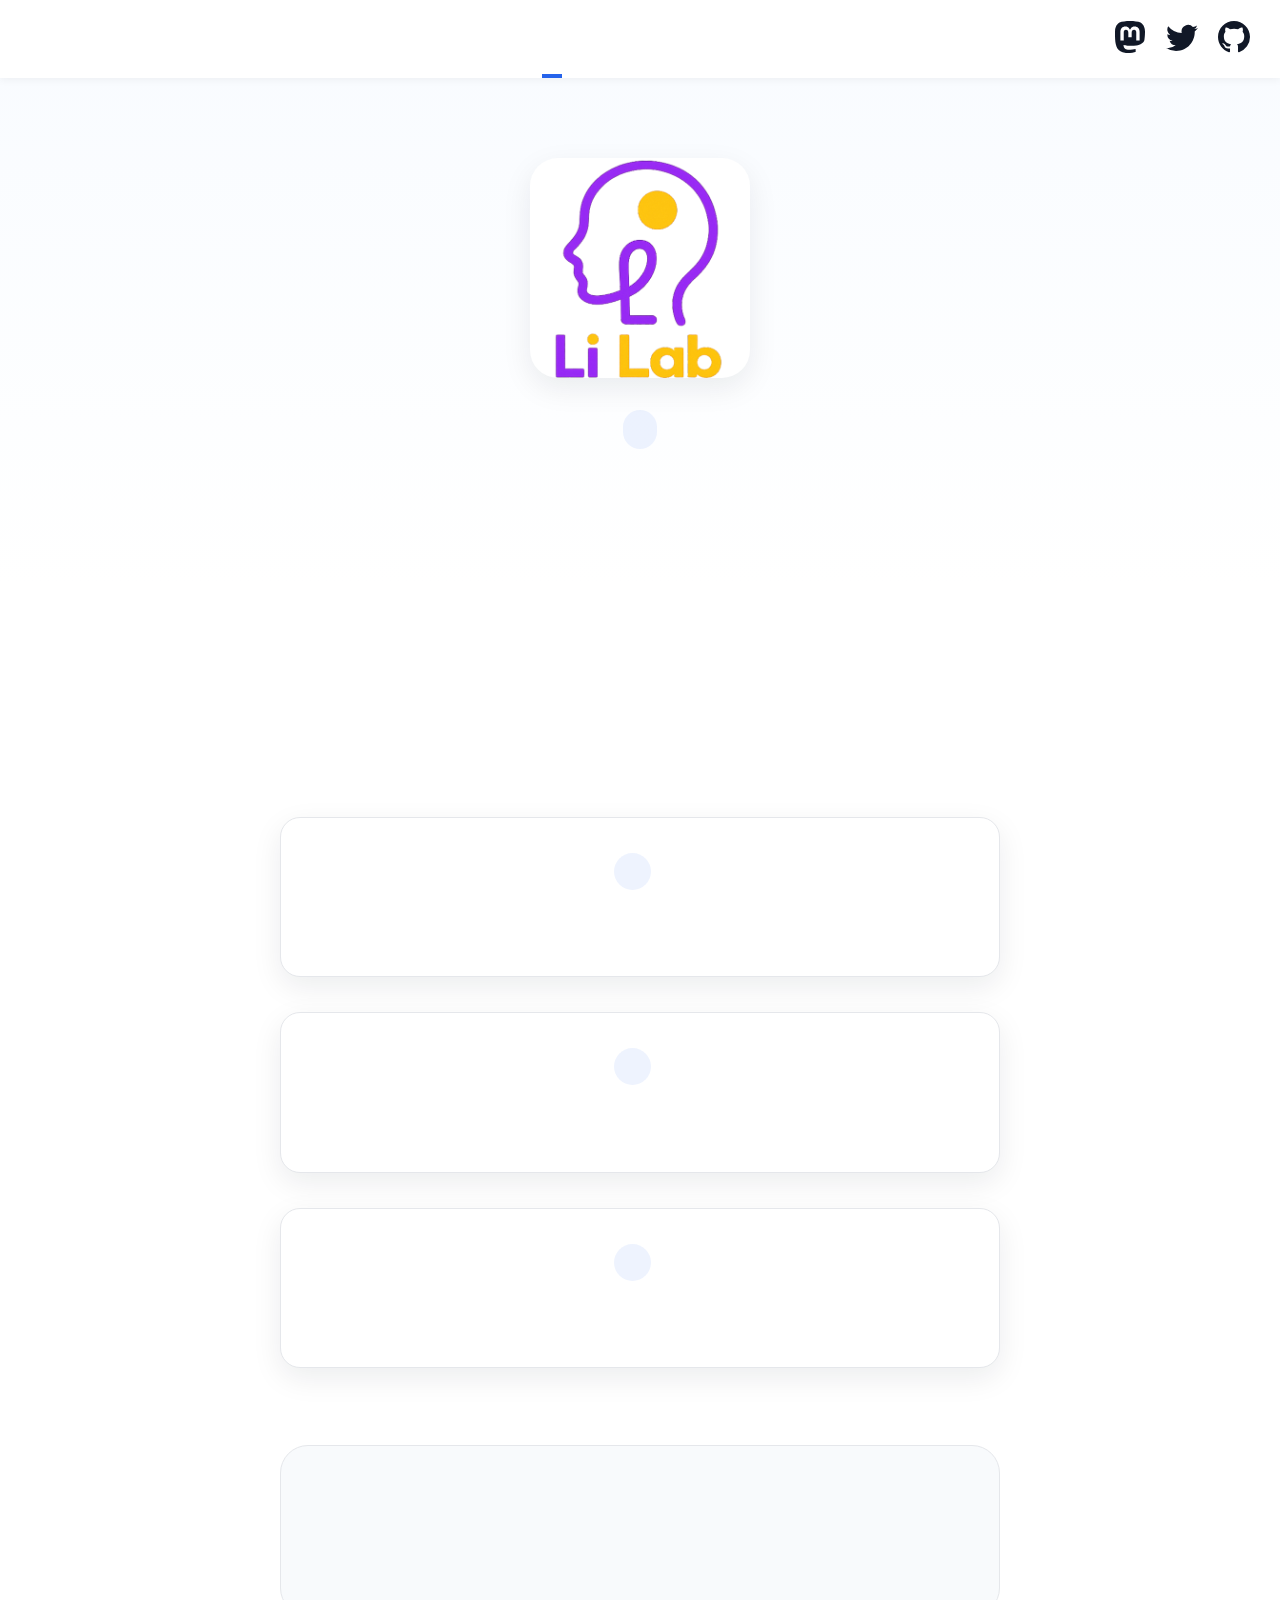
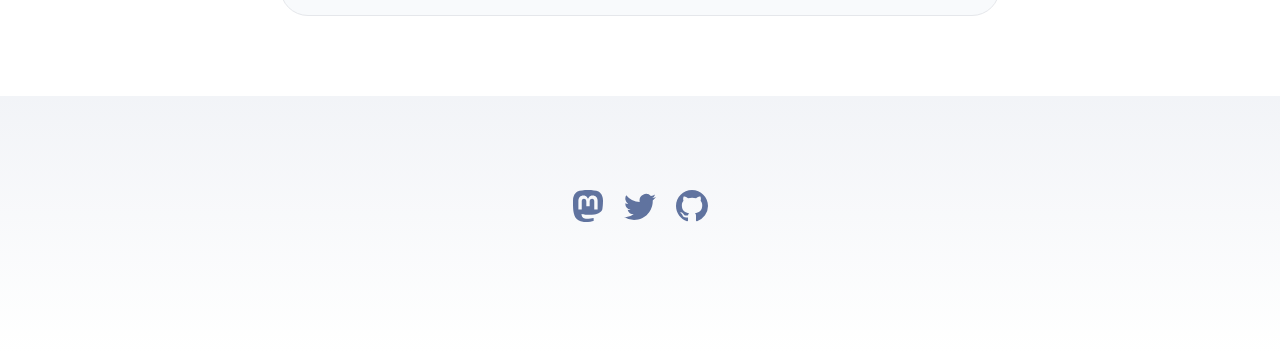
<file: index.html>
<!DOCTYPE html><html lang="en" data-astro-cid-j7pv25f6> <head><!-- Global Metadata --><meta charset="utf-8"><meta name="viewport" content="width=device-width,initial-scale=1"><link rel="icon" type="image/svg+xml" href="/favicon.svg"><link rel="icon" href="/favicon.ico"><link rel="sitemap" href="/sitemap-index.xml"><link rel="alternate" type="application/rss+xml" title="Li Lab" href="https://lizehao-research.github.io/rss.xml"><meta name="generator" content="Astro v6.1.5"><style>@font-face{font-family:Atkinson-c7f4c4e8b285552f;src:url("/_astro/fonts/65c9168b448c62fb.woff") format("woff");font-display:swap;font-weight:400;font-style:normal;}@font-face{font-family:Atkinson-c7f4c4e8b285552f;src:url("/_astro/fonts/6d0248ac6895faf8.woff") format("woff");font-display:swap;font-weight:700;font-style:normal;}@font-face{font-family:"Atkinson-c7f4c4e8b285552f fallback: Arial";src:local("Arial");font-display:swap;font-weight:400;font-style:normal;size-adjust:99.3717%;ascent-override:80.1033%;descent-override:25.2587%;line-gap-override:0%;}@font-face{font-family:"Atkinson-c7f4c4e8b285552f fallback: Arial";src:local("Arial");font-display:swap;font-weight:700;font-style:normal;size-adjust:99.3717%;ascent-override:80.1033%;descent-override:25.2587%;line-gap-override:0%;}:root{--font-atkinson:Atkinson-c7f4c4e8b285552f,"Atkinson-c7f4c4e8b285552f fallback: Arial",sans-serif;}</style><link rel="preload" href="/_astro/fonts/65c9168b448c62fb.woff" as="font" type="font/woff" crossorigin><link rel="preload" href="/_astro/fonts/6d0248ac6895faf8.woff" as="font" type="font/woff" crossorigin><!-- Canonical URL --><link rel="canonical" href="https://lizehao-research.github.io/"><!-- Primary Meta Tags --><title>Neural Dynamics and Cognition Lab</title><meta name="title" content="Neural Dynamics and Cognition Lab"><meta name="description" content="A virtual lab exploring intelligence, cognition, dynamic systems, and human-centered AI."><!-- Open Graph / Facebook --><meta property="og:type" content="website"><meta property="og:url" content="https://lizehao-research.github.io/"><meta property="og:title" content="Neural Dynamics and Cognition Lab"><meta property="og:description" content="A virtual lab exploring intelligence, cognition, dynamic systems, and human-centered AI."><meta property="og:image" content="https://lizehao-research.github.io/_astro/blog-placeholder-1.ClVy7lmr.jpg"><!-- Twitter --><meta property="twitter:card" content="summary_large_image"><meta property="twitter:url" content="https://lizehao-research.github.io/"><meta property="twitter:title" content="Neural Dynamics and Cognition Lab"><meta property="twitter:description" content="A virtual lab exploring intelligence, cognition, dynamic systems, and human-centered AI."><meta property="twitter:image" content="https://lizehao-research.github.io/_astro/blog-placeholder-1.ClVy7lmr.jpg"><style>:root{--accent: #2337ff;--accent-dark: #000d8a;--black: 15, 18, 25;--gray: 96, 115, 159;--gray-light: 229, 233, 240;--gray-dark: 34, 41, 57;--gray-gradient: rgba(var(--gray-light), 50%), #fff;--box-shadow: 0 2px 6px rgba(var(--gray), 25%), 0 8px 24px rgba(var(--gray), 33%), 0 16px 32px rgba(var(--gray), 33%)}body{font-family:var(--font-atkinson);margin:0;padding:0;text-align:left;background:linear-gradient(var(--gray-gradient)) no-repeat;background-size:100% 600px;word-wrap:break-word;overflow-wrap:break-word;color:rgb(var(--gray-dark));font-size:20px;line-height:1.7}main{width:720px;max-width:calc(100% - 2em);margin:auto;padding:3em 1em}h1,h2,h3,h4,h5,h6{margin:0 0 .5rem;color:rgb(var(--black));line-height:1.2}h1{font-size:3.052em}h2{font-size:2.441em}h3{font-size:1.953em}h4{font-size:1.563em}h5{font-size:1.25em}strong,b{font-weight:700}a,a:hover{color:var(--accent)}p{margin-bottom:1em}.prose p{margin-bottom:2em}textarea{width:100%;font-size:16px}input{font-size:16px}table{width:100%}img{max-width:100%;height:auto;border-radius:8px}code{padding:2px 5px;background-color:rgb(var(--gray-light));border-radius:2px}pre{padding:1.5em;border-radius:8px}pre>code{all:unset}blockquote{border-left:4px solid var(--accent);padding:0 0 0 20px;margin:0;font-size:1.333em}hr{border:none;border-top:1px solid rgb(var(--gray-light))}@media(max-width:720px){body{font-size:18px}main{padding:1em}}.sr-only{border:0;padding:0;margin:0;position:absolute!important;height:1px;width:1px;overflow:hidden;clip:rect(1px 1px 1px 1px);clip:rect(1px,1px,1px,1px);clip-path:inset(50%);white-space:nowrap}footer[data-astro-cid-sz7xmlte]{padding:2em 1em 6em;background:linear-gradient(var(--gray-gradient)) no-repeat;color:rgb(var(--gray));text-align:center}.social-links[data-astro-cid-sz7xmlte]{display:flex;justify-content:center;gap:1em;margin-top:1em}.social-links[data-astro-cid-sz7xmlte] a[data-astro-cid-sz7xmlte]{text-decoration:none;color:rgb(var(--gray))}.social-links[data-astro-cid-sz7xmlte] a[data-astro-cid-sz7xmlte]:hover{color:rgb(var(--gray-dark))}header[data-astro-cid-3ef6ksr2]{margin:0;padding:0 1em;background:#fff;box-shadow:0 2px 8px rgba(var(--black),5%)}h2[data-astro-cid-3ef6ksr2]{margin:0;font-size:1em}h2[data-astro-cid-3ef6ksr2] a[data-astro-cid-3ef6ksr2],h2[data-astro-cid-3ef6ksr2] a[data-astro-cid-3ef6ksr2].active{text-decoration:none}nav[data-astro-cid-3ef6ksr2]{display:flex;align-items:center;justify-content:space-between}nav[data-astro-cid-3ef6ksr2] a[data-astro-cid-3ef6ksr2]{padding:1em .5em;color:var(--black);border-bottom:4px solid transparent;text-decoration:none}nav[data-astro-cid-3ef6ksr2] a[data-astro-cid-3ef6ksr2].active{text-decoration:none;border-bottom-color:var(--accent)}.social-links[data-astro-cid-3ef6ksr2],.social-links[data-astro-cid-3ef6ksr2] a[data-astro-cid-3ef6ksr2]{display:flex}@media(max-width:720px){.social-links[data-astro-cid-3ef6ksr2]{display:none}}
</style>
<link rel="stylesheet" href="/_astro/index@_@astro.C5fYTfFR.css">
<style>a[data-astro-cid-eimmu3lg]{display:inline-block;text-decoration:none}a[data-astro-cid-eimmu3lg].active{font-weight:bolder;text-decoration:underline}
</style></head> <body data-astro-cid-j7pv25f6> <header data-astro-cid-3ef6ksr2> <nav data-astro-cid-3ef6ksr2> <h2 data-astro-cid-3ef6ksr2><a href="/" data-astro-cid-3ef6ksr2>Li Lab</a></h2> <div class="internal-links" data-astro-cid-3ef6ksr2> <a href="/" class="active" data-astro-cid-3ef6ksr2="true" data-astro-cid-eimmu3lg> Home </a> <a href="/blog" data-astro-cid-3ef6ksr2="true" data-astro-cid-eimmu3lg> Blog </a> <a href="/about" data-astro-cid-3ef6ksr2="true" data-astro-cid-eimmu3lg> Profile </a> </div> <div class="social-links" data-astro-cid-3ef6ksr2> <a href="https://m.webtoo.ls/@astro" target="_blank" data-astro-cid-3ef6ksr2> <span class="sr-only" data-astro-cid-3ef6ksr2>Follow Astro on Mastodon</span> <svg viewBox="0 0 16 16" aria-hidden="true" width="32" height="32" data-astro-cid-3ef6ksr2><path fill="currentColor" d="M11.19 12.195c2.016-.24 3.77-1.475 3.99-2.603.348-1.778.32-4.339.32-4.339 0-3.47-2.286-4.488-2.286-4.488C12.062.238 10.083.017 8.027 0h-.05C5.92.017 3.942.238 2.79.765c0 0-2.285 1.017-2.285 4.488l-.002.662c-.004.64-.007 1.35.011 2.091.083 3.394.626 6.74 3.78 7.57 1.454.383 2.703.463 3.709.408 1.823-.1 2.847-.647 2.847-.647l-.06-1.317s-1.303.41-2.767.36c-1.45-.05-2.98-.156-3.215-1.928a3.614 3.614 0 0 1-.033-.496s1.424.346 3.228.428c1.103.05 2.137-.064 3.188-.189zm1.613-2.47H11.13v-4.08c0-.859-.364-1.295-1.091-1.295-.804 0-1.207.517-1.207 1.541v2.233H7.168V5.89c0-1.024-.403-1.541-1.207-1.541-.727 0-1.091.436-1.091 1.296v4.079H3.197V5.522c0-.859.22-1.541.66-2.046.456-.505 1.052-.764 1.793-.764.856 0 1.504.328 1.933.983L8 4.39l.417-.695c.429-.655 1.077-.983 1.934-.983.74 0 1.336.259 1.791.764.442.505.661 1.187.661 2.046v4.203z" data-astro-cid-3ef6ksr2></path></svg> </a> <a href="https://twitter.com/astrodotbuild" target="_blank" data-astro-cid-3ef6ksr2> <span class="sr-only" data-astro-cid-3ef6ksr2>Follow Astro on Twitter</span> <svg viewBox="0 0 16 16" aria-hidden="true" width="32" height="32" data-astro-cid-3ef6ksr2><path fill="currentColor" d="M5.026 15c6.038 0 9.341-5.003 9.341-9.334 0-.14 0-.282-.006-.422A6.685 6.685 0 0 0 16 3.542a6.658 6.658 0 0 1-1.889.518 3.301 3.301 0 0 0 1.447-1.817 6.533 6.533 0 0 1-2.087.793A3.286 3.286 0 0 0 7.875 6.03a9.325 9.325 0 0 1-6.767-3.429 3.289 3.289 0 0 0 1.018 4.382A3.323 3.323 0 0 1 .64 6.575v.045a3.288 3.288 0 0 0 2.632 3.218 3.203 3.203 0 0 1-.865.115 3.23 3.23 0 0 1-.614-.057 3.283 3.283 0 0 0 3.067 2.277A6.588 6.588 0 0 1 .78 13.58a6.32 6.32 0 0 1-.78-.045A9.344 9.344 0 0 0 5.026 15z" data-astro-cid-3ef6ksr2></path></svg> </a> <a href="https://github.com/withastro/astro" target="_blank" data-astro-cid-3ef6ksr2> <span class="sr-only" data-astro-cid-3ef6ksr2>Go to Astro's GitHub repo</span> <svg viewBox="0 0 16 16" aria-hidden="true" width="32" height="32" data-astro-cid-3ef6ksr2><path fill="currentColor" d="M8 0C3.58 0 0 3.58 0 8c0 3.54 2.29 6.53 5.47 7.59.4.07.55-.17.55-.38 0-.19-.01-.82-.01-1.49-2.01.37-2.53-.49-2.69-.94-.09-.23-.48-.94-.82-1.13-.28-.15-.68-.52-.01-.53.63-.01 1.08.58 1.23.82.72 1.21 1.87.87 2.33.66.07-.52.28-.87.51-1.07-1.78-.2-3.64-.89-3.64-3.95 0-.87.31-1.59.82-2.15-.08-.2-.36-1.02.08-2.12 0 0 .67-.21 2.2.82.64-.18 1.32-.27 2-.27.68 0 1.36.09 2 .27 1.53-1.04 2.2-.82 2.2-.82.44 1.1.16 1.92.08 2.12.51.56.82 1.27.82 2.15 0 3.07-1.87 3.75-3.65 3.95.29.25.54.73.54 1.48 0 1.07-.01 1.93-.01 2.2 0 .21.15.46.55.38A8.012 8.012 0 0 0 16 8c0-4.42-3.58-8-8-8z" data-astro-cid-3ef6ksr2></path></svg> </a> </div> </nav> </header> <main data-astro-cid-j7pv25f6> <section class="hero" data-astro-cid-j7pv25f6> <div class="hero-icon" data-astro-cid-j7pv25f6> <img src="/_astro/icon512.DSTz_sSb.png" alt="Neural Dynamics and Cognition Lab icon" data-astro-cid-j7pv25f6> </div> <div data-astro-cid-j7pv25f6> <div class="eyebrow" data-astro-cid-j7pv25f6>Virtual Research Lab</div> <h1 data-astro-cid-j7pv25f6>Neural Dynamics and Cognition Lab</h1> <p class="lead" data-astro-cid-j7pv25f6> <strong data-astro-cid-j7pv25f6>Neural Dynamics and Cognition Lab</strong> is a virtual lab dedicated to the
						study of intelligence, cognition, and adaptive systems in dynamic environments. Our
						work connects ideas from signal processing, computer vision, multimodal learning,
						language intelligence, and next-generation neural architectures to explore how
						perception, internal state, reasoning, and behavior evolve over time. As a virtual
						research space, the lab seeks to bridge disciplines and contribute to the development
						of interpretable, flexible, and human-centered AI for real-world understanding,
						interaction, and support.
</p> </div> </section> <section class="section" data-astro-cid-j7pv25f6> <div class="section-header" data-astro-cid-j7pv25f6> <h2 data-astro-cid-j7pv25f6>Research Directions</h2> <p data-astro-cid-j7pv25f6>
Our work broadly explores the foundations, mechanisms, and applications of dynamic
						intelligence, from perception and representation to reasoning, adaptation, and
						human-AI collaboration.
</p> </div> <div class="grid" data-astro-cid-j7pv25f6> <article class="card" data-astro-cid-j7pv25f6> <div class="card-head" data-astro-cid-j7pv25f6> <div class="card-number" data-astro-cid-j7pv25f6>1</div> <h3 data-astro-cid-j7pv25f6>Intelligence, Perception, and Representation</h3> </div> <p data-astro-cid-j7pv25f6>
We study how intelligent systems perceive the world and form meaningful internal
							representations from diverse sources of information. This includes visual signals,
							temporal observations, language, biosignals, and interactive behavior. Rather than
							treating perception as a static mapping from input to output, we are interested in
							how structure, context, uncertainty, and semantics can be integrated to support
							richer understanding of environments, actions, and cognitive processes.
</p> </article> <article class="card" data-astro-cid-j7pv25f6> <div class="card-head" data-astro-cid-j7pv25f6> <div class="card-number" data-astro-cid-j7pv25f6>2</div> <h3 data-astro-cid-j7pv25f6>Dynamics, Learning, and Adaptive Computation</h3> </div> <p data-astro-cid-j7pv25f6>
We explore computational models for systems that evolve over time, with a focus on
							continuous-time learning, neural dynamics, sequential modeling, and adaptive
							architectures. Our goal is to better understand how intelligence can emerge from
							processes that are not purely static or feedforward, but instead develop through
							state transitions, memory, interaction, and temporal structure. This direction
							includes both theoretical modeling and practical algorithms for dynamic data and
							changing environments.
</p> </article> <article class="card" data-astro-cid-j7pv25f6> <div class="card-head" data-astro-cid-j7pv25f6> <div class="card-number" data-astro-cid-j7pv25f6>3</div> <h3 data-astro-cid-j7pv25f6>Human-Centered AI and Cognitive Systems</h3> </div> <p data-astro-cid-j7pv25f6>
We aim to build AI systems that work in closer alignment with human goals,
							contexts, and cognitive states. This direction focuses on intelligent systems that
							can assist, collaborate, and adapt in real-world settings, going beyond passive
							instruction following toward more natural forms of support and interaction. It
							includes human-centered interfaces, assistive intelligence, multimodal reasoning,
							and broader questions about how AI can become more responsive, reliable, and
							beneficial in everyday and professional environments.
</p> </article> </div> </section> <section class="highlight" data-astro-cid-j7pv25f6> <h2 data-astro-cid-j7pv25f6>Vision</h2> <p data-astro-cid-j7pv25f6>
The long-term goal of this virtual lab is to bridge neural dynamics, cognition, and
					human-centered artificial intelligence. By combining temporal modeling, multimodal
					perception, adaptive computation, and interpretable reasoning, we seek to build
					intelligent systems that do not simply react to commands, but understand evolving human
					needs, context, and behavior in complex real-world environments.
</p> </section> </main> <footer data-astro-cid-sz7xmlte>
&copy; 2026 Zehao Li. All rights reserved.
<div class="social-links" data-astro-cid-sz7xmlte> <a href="https://m.webtoo.ls/@astro" target="_blank" data-astro-cid-sz7xmlte> <span class="sr-only" data-astro-cid-sz7xmlte>Follow Astro on Mastodon</span> <svg viewBox="0 0 16 16" aria-hidden="true" width="32" height="32" astro-icon="social/mastodon" data-astro-cid-sz7xmlte><path fill="currentColor" d="M11.19 12.195c2.016-.24 3.77-1.475 3.99-2.603.348-1.778.32-4.339.32-4.339 0-3.47-2.286-4.488-2.286-4.488C12.062.238 10.083.017 8.027 0h-.05C5.92.017 3.942.238 2.79.765c0 0-2.285 1.017-2.285 4.488l-.002.662c-.004.64-.007 1.35.011 2.091.083 3.394.626 6.74 3.78 7.57 1.454.383 2.703.463 3.709.408 1.823-.1 2.847-.647 2.847-.647l-.06-1.317s-1.303.41-2.767.36c-1.45-.05-2.98-.156-3.215-1.928a3.614 3.614 0 0 1-.033-.496s1.424.346 3.228.428c1.103.05 2.137-.064 3.188-.189zm1.613-2.47H11.13v-4.08c0-.859-.364-1.295-1.091-1.295-.804 0-1.207.517-1.207 1.541v2.233H7.168V5.89c0-1.024-.403-1.541-1.207-1.541-.727 0-1.091.436-1.091 1.296v4.079H3.197V5.522c0-.859.22-1.541.66-2.046.456-.505 1.052-.764 1.793-.764.856 0 1.504.328 1.933.983L8 4.39l.417-.695c.429-.655 1.077-.983 1.934-.983.74 0 1.336.259 1.791.764.442.505.661 1.187.661 2.046v4.203z" data-astro-cid-sz7xmlte></path></svg> </a> <a href="https://twitter.com/astrodotbuild" target="_blank" data-astro-cid-sz7xmlte> <span class="sr-only" data-astro-cid-sz7xmlte>Follow Astro on Twitter</span> <svg viewBox="0 0 16 16" aria-hidden="true" width="32" height="32" astro-icon="social/twitter" data-astro-cid-sz7xmlte><path fill="currentColor" d="M5.026 15c6.038 0 9.341-5.003 9.341-9.334 0-.14 0-.282-.006-.422A6.685 6.685 0 0 0 16 3.542a6.658 6.658 0 0 1-1.889.518 3.301 3.301 0 0 0 1.447-1.817 6.533 6.533 0 0 1-2.087.793A3.286 3.286 0 0 0 7.875 6.03a9.325 9.325 0 0 1-6.767-3.429 3.289 3.289 0 0 0 1.018 4.382A3.323 3.323 0 0 1 .64 6.575v.045a3.288 3.288 0 0 0 2.632 3.218 3.203 3.203 0 0 1-.865.115 3.23 3.23 0 0 1-.614-.057 3.283 3.283 0 0 0 3.067 2.277A6.588 6.588 0 0 1 .78 13.58a6.32 6.32 0 0 1-.78-.045A9.344 9.344 0 0 0 5.026 15z" data-astro-cid-sz7xmlte></path></svg> </a> <a href="https://github.com/withastro/astro" target="_blank" data-astro-cid-sz7xmlte> <span class="sr-only" data-astro-cid-sz7xmlte>Go to Astro's GitHub repo</span> <svg viewBox="0 0 16 16" aria-hidden="true" width="32" height="32" astro-icon="social/github" data-astro-cid-sz7xmlte><path fill="currentColor" d="M8 0C3.58 0 0 3.58 0 8c0 3.54 2.29 6.53 5.47 7.59.4.07.55-.17.55-.38 0-.19-.01-.82-.01-1.49-2.01.37-2.53-.49-2.69-.94-.09-.23-.48-.94-.82-1.13-.28-.15-.68-.52-.01-.53.63-.01 1.08.58 1.23.82.72 1.21 1.87.87 2.33.66.07-.52.28-.87.51-1.07-1.78-.2-3.64-.89-3.64-3.95 0-.87.31-1.59.82-2.15-.08-.2-.36-1.02.08-2.12 0 0 .67-.21 2.2.82.64-.18 1.32-.27 2-.27.68 0 1.36.09 2 .27 1.53-1.04 2.2-.82 2.2-.82.44 1.1.16 1.92.08 2.12.51.56.82 1.27.82 2.15 0 3.07-1.87 3.75-3.65 3.95.29.25.54.73.54 1.48 0 1.07-.01 1.93-.01 2.2 0 .21.15.46.55.38A8.012 8.012 0 0 0 16 8c0-4.42-3.58-8-8-8z" data-astro-cid-sz7xmlte></path></svg> </a> </div> </footer> </body></html>
</file>
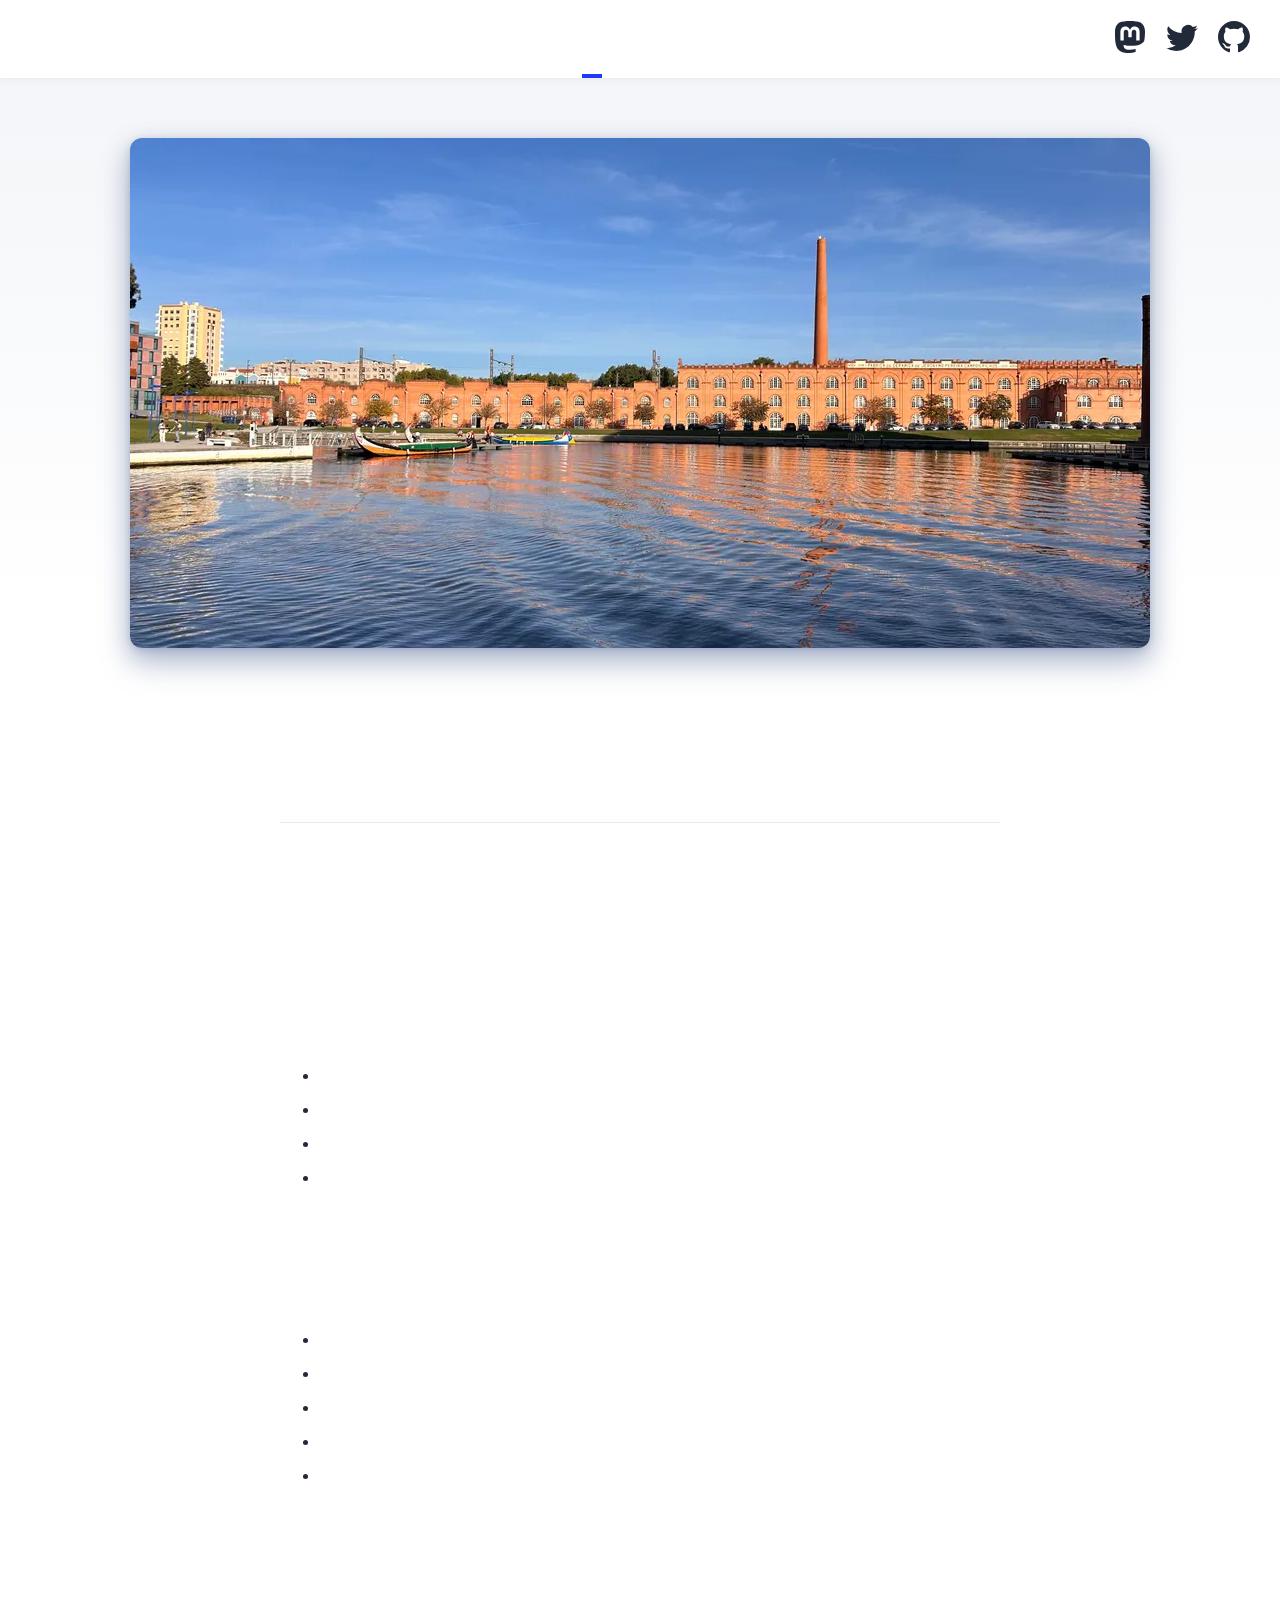
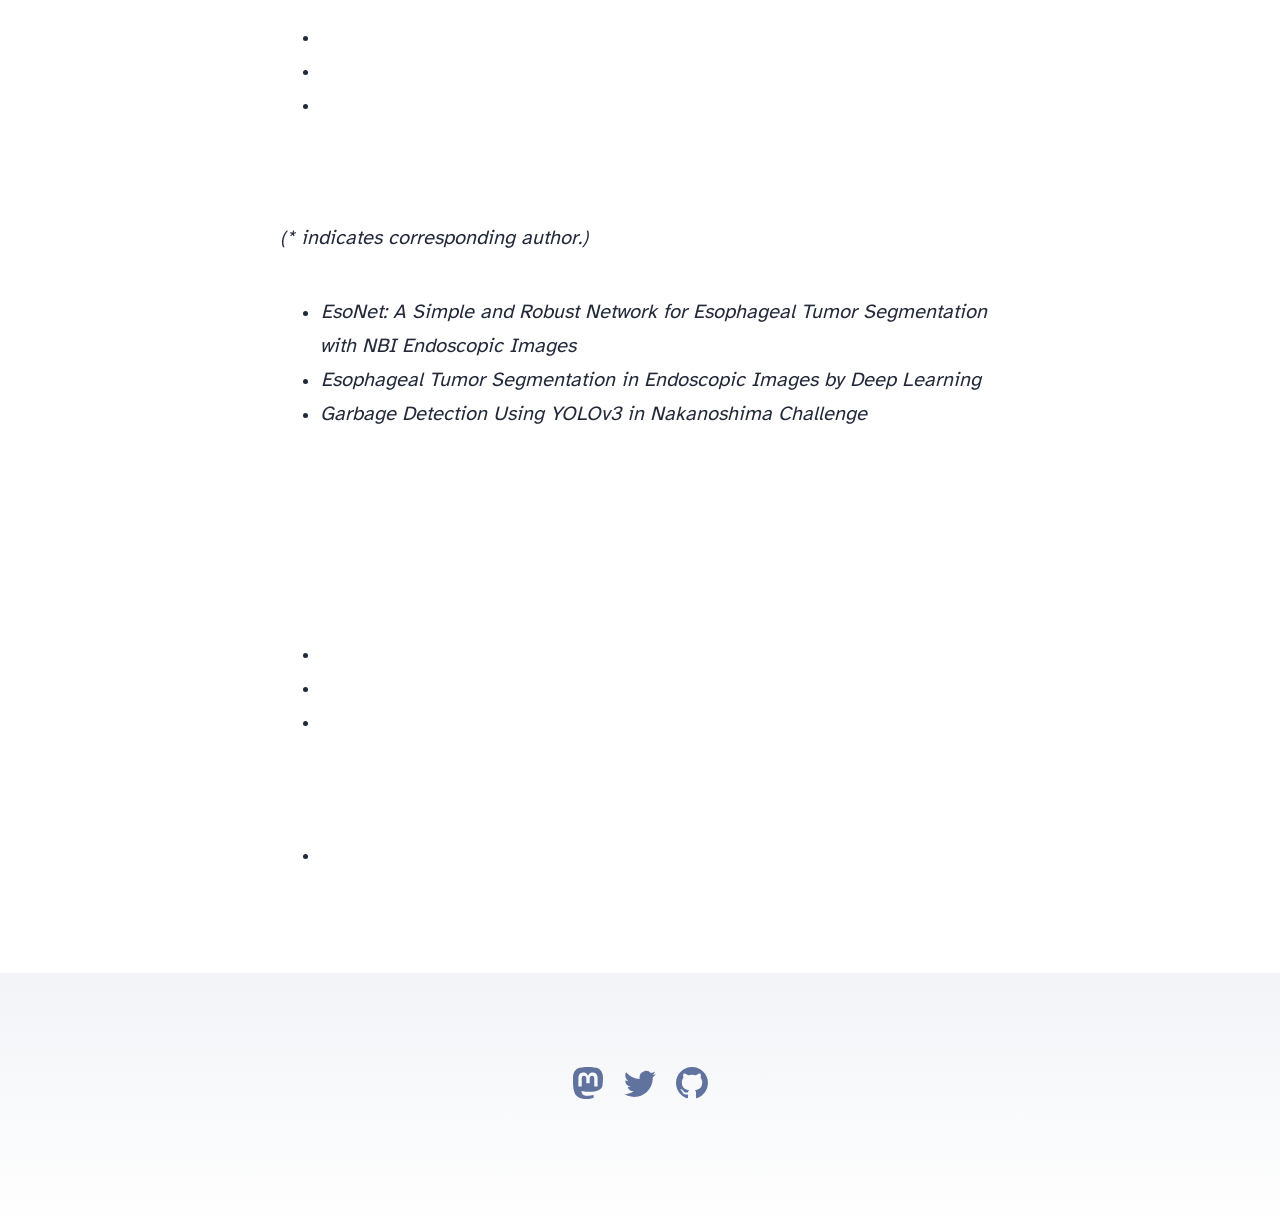
<file: about/index.html>
<!DOCTYPE html><html lang="en" data-astro-cid-bvzihdzo> <head><!-- Global Metadata --><meta charset="utf-8"><meta name="viewport" content="width=device-width,initial-scale=1"><link rel="icon" type="image/svg+xml" href="/favicon.svg"><link rel="icon" href="/favicon.ico"><link rel="sitemap" href="/sitemap-index.xml"><link rel="alternate" type="application/rss+xml" title="Li Lab" href="https://lizehao-research.github.io/rss.xml"><meta name="generator" content="Astro v6.1.5"><style>@font-face{font-family:Atkinson-c7f4c4e8b285552f;src:url("/_astro/fonts/65c9168b448c62fb.woff") format("woff");font-display:swap;font-weight:400;font-style:normal;}@font-face{font-family:Atkinson-c7f4c4e8b285552f;src:url("/_astro/fonts/6d0248ac6895faf8.woff") format("woff");font-display:swap;font-weight:700;font-style:normal;}@font-face{font-family:"Atkinson-c7f4c4e8b285552f fallback: Arial";src:local("Arial");font-display:swap;font-weight:400;font-style:normal;size-adjust:99.3717%;ascent-override:80.1033%;descent-override:25.2587%;line-gap-override:0%;}@font-face{font-family:"Atkinson-c7f4c4e8b285552f fallback: Arial";src:local("Arial");font-display:swap;font-weight:700;font-style:normal;size-adjust:99.3717%;ascent-override:80.1033%;descent-override:25.2587%;line-gap-override:0%;}:root{--font-atkinson:Atkinson-c7f4c4e8b285552f,"Atkinson-c7f4c4e8b285552f fallback: Arial",sans-serif;}</style><link rel="preload" href="/_astro/fonts/65c9168b448c62fb.woff" as="font" type="font/woff" crossorigin><link rel="preload" href="/_astro/fonts/6d0248ac6895faf8.woff" as="font" type="font/woff" crossorigin><!-- Canonical URL --><link rel="canonical" href="https://lizehao-research.github.io/about/"><!-- Primary Meta Tags --><title>About Me</title><meta name="title" content="About Me"><meta name="description" content="Profile of Zehao Li"><!-- Open Graph / Facebook --><meta property="og:type" content="website"><meta property="og:url" content="https://lizehao-research.github.io/about/"><meta property="og:title" content="About Me"><meta property="og:description" content="Profile of Zehao Li"><meta property="og:image" content="https://lizehao-research.github.io/_astro/blog-placeholder-1.ClVy7lmr.jpg"><!-- Twitter --><meta property="twitter:card" content="summary_large_image"><meta property="twitter:url" content="https://lizehao-research.github.io/about/"><meta property="twitter:title" content="About Me"><meta property="twitter:description" content="Profile of Zehao Li"><meta property="twitter:image" content="https://lizehao-research.github.io/_astro/blog-placeholder-1.ClVy7lmr.jpg"><style>:root{--accent: #2337ff;--accent-dark: #000d8a;--black: 15, 18, 25;--gray: 96, 115, 159;--gray-light: 229, 233, 240;--gray-dark: 34, 41, 57;--gray-gradient: rgba(var(--gray-light), 50%), #fff;--box-shadow: 0 2px 6px rgba(var(--gray), 25%), 0 8px 24px rgba(var(--gray), 33%), 0 16px 32px rgba(var(--gray), 33%)}body{font-family:var(--font-atkinson);margin:0;padding:0;text-align:left;background:linear-gradient(var(--gray-gradient)) no-repeat;background-size:100% 600px;word-wrap:break-word;overflow-wrap:break-word;color:rgb(var(--gray-dark));font-size:20px;line-height:1.7}main{width:720px;max-width:calc(100% - 2em);margin:auto;padding:3em 1em}h1,h2,h3,h4,h5,h6{margin:0 0 .5rem;color:rgb(var(--black));line-height:1.2}h1{font-size:3.052em}h2{font-size:2.441em}h3{font-size:1.953em}h4{font-size:1.563em}h5{font-size:1.25em}strong,b{font-weight:700}a,a:hover{color:var(--accent)}p{margin-bottom:1em}.prose p{margin-bottom:2em}textarea{width:100%;font-size:16px}input{font-size:16px}table{width:100%}img{max-width:100%;height:auto;border-radius:8px}code{padding:2px 5px;background-color:rgb(var(--gray-light));border-radius:2px}pre{padding:1.5em;border-radius:8px}pre>code{all:unset}blockquote{border-left:4px solid var(--accent);padding:0 0 0 20px;margin:0;font-size:1.333em}hr{border:none;border-top:1px solid rgb(var(--gray-light))}@media(max-width:720px){body{font-size:18px}main{padding:1em}}.sr-only{border:0;padding:0;margin:0;position:absolute!important;height:1px;width:1px;overflow:hidden;clip:rect(1px 1px 1px 1px);clip:rect(1px,1px,1px,1px);clip-path:inset(50%);white-space:nowrap}footer[data-astro-cid-sz7xmlte]{padding:2em 1em 6em;background:linear-gradient(var(--gray-gradient)) no-repeat;color:rgb(var(--gray));text-align:center}.social-links[data-astro-cid-sz7xmlte]{display:flex;justify-content:center;gap:1em;margin-top:1em}.social-links[data-astro-cid-sz7xmlte] a[data-astro-cid-sz7xmlte]{text-decoration:none;color:rgb(var(--gray))}.social-links[data-astro-cid-sz7xmlte] a[data-astro-cid-sz7xmlte]:hover{color:rgb(var(--gray-dark))}header[data-astro-cid-3ef6ksr2]{margin:0;padding:0 1em;background:#fff;box-shadow:0 2px 8px rgba(var(--black),5%)}h2[data-astro-cid-3ef6ksr2]{margin:0;font-size:1em}h2[data-astro-cid-3ef6ksr2] a[data-astro-cid-3ef6ksr2],h2[data-astro-cid-3ef6ksr2] a[data-astro-cid-3ef6ksr2].active{text-decoration:none}nav[data-astro-cid-3ef6ksr2]{display:flex;align-items:center;justify-content:space-between}nav[data-astro-cid-3ef6ksr2] a[data-astro-cid-3ef6ksr2]{padding:1em .5em;color:var(--black);border-bottom:4px solid transparent;text-decoration:none}nav[data-astro-cid-3ef6ksr2] a[data-astro-cid-3ef6ksr2].active{text-decoration:none;border-bottom-color:var(--accent)}.social-links[data-astro-cid-3ef6ksr2],.social-links[data-astro-cid-3ef6ksr2] a[data-astro-cid-3ef6ksr2]{display:flex}@media(max-width:720px){.social-links[data-astro-cid-3ef6ksr2]{display:none}}
main[data-astro-cid-bvzihdzo]{width:calc(100% - 2em);max-width:100%;margin:0}.hero-image[data-astro-cid-bvzihdzo]{width:100%}.hero-image[data-astro-cid-bvzihdzo] img[data-astro-cid-bvzihdzo]{display:block;margin:0 auto;border-radius:12px;box-shadow:var(--box-shadow)}.prose[data-astro-cid-bvzihdzo]{width:720px;max-width:calc(100% - 2em);margin:auto;padding:1em;color:rgb(var(--gray-dark))}.title[data-astro-cid-bvzihdzo]{margin-bottom:1em;padding:1em 0;text-align:center;line-height:1}.title[data-astro-cid-bvzihdzo] h1[data-astro-cid-bvzihdzo]{margin:0 0 .5em}.date[data-astro-cid-bvzihdzo]{margin-bottom:.5em;color:rgb(var(--gray))}.last-updated-on[data-astro-cid-bvzihdzo]{font-style:italic}
a[data-astro-cid-eimmu3lg]{display:inline-block;text-decoration:none}a[data-astro-cid-eimmu3lg].active{font-weight:bolder;text-decoration:underline}
</style></head> <body data-astro-cid-bvzihdzo> <header data-astro-cid-3ef6ksr2> <nav data-astro-cid-3ef6ksr2> <h2 data-astro-cid-3ef6ksr2><a href="/" data-astro-cid-3ef6ksr2>Li Lab</a></h2> <div class="internal-links" data-astro-cid-3ef6ksr2> <a href="/" data-astro-cid-3ef6ksr2="true" data-astro-cid-eimmu3lg> Home </a> <a href="/blog" data-astro-cid-3ef6ksr2="true" data-astro-cid-eimmu3lg> Blog </a> <a href="/about" class="active" data-astro-cid-3ef6ksr2="true" data-astro-cid-eimmu3lg> Profile </a> </div> <div class="social-links" data-astro-cid-3ef6ksr2> <a href="https://m.webtoo.ls/@astro" target="_blank" data-astro-cid-3ef6ksr2> <span class="sr-only" data-astro-cid-3ef6ksr2>Follow Astro on Mastodon</span> <svg viewBox="0 0 16 16" aria-hidden="true" width="32" height="32" data-astro-cid-3ef6ksr2><path fill="currentColor" d="M11.19 12.195c2.016-.24 3.77-1.475 3.99-2.603.348-1.778.32-4.339.32-4.339 0-3.47-2.286-4.488-2.286-4.488C12.062.238 10.083.017 8.027 0h-.05C5.92.017 3.942.238 2.79.765c0 0-2.285 1.017-2.285 4.488l-.002.662c-.004.64-.007 1.35.011 2.091.083 3.394.626 6.74 3.78 7.57 1.454.383 2.703.463 3.709.408 1.823-.1 2.847-.647 2.847-.647l-.06-1.317s-1.303.41-2.767.36c-1.45-.05-2.98-.156-3.215-1.928a3.614 3.614 0 0 1-.033-.496s1.424.346 3.228.428c1.103.05 2.137-.064 3.188-.189zm1.613-2.47H11.13v-4.08c0-.859-.364-1.295-1.091-1.295-.804 0-1.207.517-1.207 1.541v2.233H7.168V5.89c0-1.024-.403-1.541-1.207-1.541-.727 0-1.091.436-1.091 1.296v4.079H3.197V5.522c0-.859.22-1.541.66-2.046.456-.505 1.052-.764 1.793-.764.856 0 1.504.328 1.933.983L8 4.39l.417-.695c.429-.655 1.077-.983 1.934-.983.74 0 1.336.259 1.791.764.442.505.661 1.187.661 2.046v4.203z" data-astro-cid-3ef6ksr2></path></svg> </a> <a href="https://twitter.com/astrodotbuild" target="_blank" data-astro-cid-3ef6ksr2> <span class="sr-only" data-astro-cid-3ef6ksr2>Follow Astro on Twitter</span> <svg viewBox="0 0 16 16" aria-hidden="true" width="32" height="32" data-astro-cid-3ef6ksr2><path fill="currentColor" d="M5.026 15c6.038 0 9.341-5.003 9.341-9.334 0-.14 0-.282-.006-.422A6.685 6.685 0 0 0 16 3.542a6.658 6.658 0 0 1-1.889.518 3.301 3.301 0 0 0 1.447-1.817 6.533 6.533 0 0 1-2.087.793A3.286 3.286 0 0 0 7.875 6.03a9.325 9.325 0 0 1-6.767-3.429 3.289 3.289 0 0 0 1.018 4.382A3.323 3.323 0 0 1 .64 6.575v.045a3.288 3.288 0 0 0 2.632 3.218 3.203 3.203 0 0 1-.865.115 3.23 3.23 0 0 1-.614-.057 3.283 3.283 0 0 0 3.067 2.277A6.588 6.588 0 0 1 .78 13.58a6.32 6.32 0 0 1-.78-.045A9.344 9.344 0 0 0 5.026 15z" data-astro-cid-3ef6ksr2></path></svg> </a> <a href="https://github.com/withastro/astro" target="_blank" data-astro-cid-3ef6ksr2> <span class="sr-only" data-astro-cid-3ef6ksr2>Go to Astro's GitHub repo</span> <svg viewBox="0 0 16 16" aria-hidden="true" width="32" height="32" data-astro-cid-3ef6ksr2><path fill="currentColor" d="M8 0C3.58 0 0 3.58 0 8c0 3.54 2.29 6.53 5.47 7.59.4.07.55-.17.55-.38 0-.19-.01-.82-.01-1.49-2.01.37-2.53-.49-2.69-.94-.09-.23-.48-.94-.82-1.13-.28-.15-.68-.52-.01-.53.63-.01 1.08.58 1.23.82.72 1.21 1.87.87 2.33.66.07-.52.28-.87.51-1.07-1.78-.2-3.64-.89-3.64-3.95 0-.87.31-1.59.82-2.15-.08-.2-.36-1.02.08-2.12 0 0 .67-.21 2.2.82.64-.18 1.32-.27 2-.27.68 0 1.36.09 2 .27 1.53-1.04 2.2-.82 2.2-.82.44 1.1.16 1.92.08 2.12.51.56.82 1.27.82 2.15 0 3.07-1.87 3.75-3.65 3.95.29.25.54.73.54 1.48 0 1.07-.01 1.93-.01 2.2 0 .21.15.46.55.38A8.012 8.012 0 0 0 16 8c0-4.42-3.58-8-8-8z" data-astro-cid-3ef6ksr2></path></svg> </a> </div> </nav> </header> <main data-astro-cid-bvzihdzo> <article data-astro-cid-bvzihdzo> <div class="hero-image" data-astro-cid-bvzihdzo> <img src="/_astro/Aviero.BqZbbROW_Z3hwO1.webp" alt data-astro-cid-bvzihdzo="true" loading="lazy" decoding="async" width="1020" height="510"> </div> <div class="prose" data-astro-cid-bvzihdzo> <div class="title" data-astro-cid-bvzihdzo> <div class="date" data-astro-cid-bvzihdzo> <time datetime="2026-04-10T00:00:00.000Z"> Apr 10, 2026 </time>  </div> <h1 data-astro-cid-bvzihdzo>About Me</h1> <hr data-astro-cid-bvzihdzo> </div>  <h2>Education</h2> <p> <strong>Keio University, Yokohama, Japan</strong><br>
September 2025 -- Present
</p> <ul> <li>Ph.D. Student in the School of Engineering and Design</li> <li>Funding: Keio SPRING</li> <li>Research: Human Intention Recognition</li> <li>Supervisor: Yoshimitsu Aoki</li> </ul> <p> <strong>Kumamoto University, Kumamoto, Japan</strong><br>
April 2024 -- September 2025
</p> <ul> <li>Ph.D. Student in Human and Environmental Informatics (Discontinued)</li> <li>Funding: JST SPRING</li> <li>Mentor: Andrew Mitchell</li> <li>Research: Development of a Whole-Body Organ Cytology Diagnosis Medical System</li> <li>Supervisor: Ken'ich Morooka</li> </ul> <p> <strong>Okayama University, Okayama, Japan</strong><br>
April 2022 -- March 2024
</p> <ul> <li>M.S. in Electronic and Information Systems Engineering</li> <li>Research: Development of Upper Gastrointestinal Tumor Area Recognition</li> <li>Supervisors: Toshihiro Yamauchi and Ken'ich Morooka</li> </ul> <h2>Publications</h2> <p><em>(* indicates corresponding author.)</em></p> <ul> <li>
Zehao Li*, et al., <em>EsoNet: A Simple and Robust Network for Esophageal Tumor
      Segmentation with NBI Endoscopic Images</em>, The 8th IEEE Portuguese Meeting on
      Bioengineering, 2025.
</li> <li>
Zehao Li, et al., <em>Esophageal Tumor Segmentation in Endoscopic Images by Deep
      Learning</em>, IEICE Tech. Rep., vol. 122, no. 188, MI2022-54, pp. 26-27, 2022.
</li> <li>
Jingwei Xue, Zehao Li, et al., <em>Garbage Detection Using YOLOv3 in Nakanoshima
      Challenge</em>, Journal of Robotics and Mechatronics, vol. 32, no. 6, pp. 1200-1210,
      2020.
</li> </ul> <h2>Work Experience</h2> <p> <strong>Okayama University, Okayama, Japan</strong><br>
February 2024 -- March 2024
</p> <ul> <li>
Research Assistant, Graduate School of Medicine, Dentistry and Pharmaceutical Sciences,
      Okayama University
</li> <li>
Research: Japan-U.S. collaboration to identify novel biomarkers of CDK4/6 inhibitors
      using explainable deep learning and spatial genetic analysis
</li> <li>Supervisor: Maki Tanioka</li> </ul> <h2>Activities</h2> <ul> <li>Research Member, FDSL Group Member, cvpaper.challenge</li> </ul>  </div> </article> </main> <footer data-astro-cid-sz7xmlte>
&copy; 2026 Zehao Li. All rights reserved.
<div class="social-links" data-astro-cid-sz7xmlte> <a href="https://m.webtoo.ls/@astro" target="_blank" data-astro-cid-sz7xmlte> <span class="sr-only" data-astro-cid-sz7xmlte>Follow Astro on Mastodon</span> <svg viewBox="0 0 16 16" aria-hidden="true" width="32" height="32" astro-icon="social/mastodon" data-astro-cid-sz7xmlte><path fill="currentColor" d="M11.19 12.195c2.016-.24 3.77-1.475 3.99-2.603.348-1.778.32-4.339.32-4.339 0-3.47-2.286-4.488-2.286-4.488C12.062.238 10.083.017 8.027 0h-.05C5.92.017 3.942.238 2.79.765c0 0-2.285 1.017-2.285 4.488l-.002.662c-.004.64-.007 1.35.011 2.091.083 3.394.626 6.74 3.78 7.57 1.454.383 2.703.463 3.709.408 1.823-.1 2.847-.647 2.847-.647l-.06-1.317s-1.303.41-2.767.36c-1.45-.05-2.98-.156-3.215-1.928a3.614 3.614 0 0 1-.033-.496s1.424.346 3.228.428c1.103.05 2.137-.064 3.188-.189zm1.613-2.47H11.13v-4.08c0-.859-.364-1.295-1.091-1.295-.804 0-1.207.517-1.207 1.541v2.233H7.168V5.89c0-1.024-.403-1.541-1.207-1.541-.727 0-1.091.436-1.091 1.296v4.079H3.197V5.522c0-.859.22-1.541.66-2.046.456-.505 1.052-.764 1.793-.764.856 0 1.504.328 1.933.983L8 4.39l.417-.695c.429-.655 1.077-.983 1.934-.983.74 0 1.336.259 1.791.764.442.505.661 1.187.661 2.046v4.203z" data-astro-cid-sz7xmlte></path></svg> </a> <a href="https://twitter.com/astrodotbuild" target="_blank" data-astro-cid-sz7xmlte> <span class="sr-only" data-astro-cid-sz7xmlte>Follow Astro on Twitter</span> <svg viewBox="0 0 16 16" aria-hidden="true" width="32" height="32" astro-icon="social/twitter" data-astro-cid-sz7xmlte><path fill="currentColor" d="M5.026 15c6.038 0 9.341-5.003 9.341-9.334 0-.14 0-.282-.006-.422A6.685 6.685 0 0 0 16 3.542a6.658 6.658 0 0 1-1.889.518 3.301 3.301 0 0 0 1.447-1.817 6.533 6.533 0 0 1-2.087.793A3.286 3.286 0 0 0 7.875 6.03a9.325 9.325 0 0 1-6.767-3.429 3.289 3.289 0 0 0 1.018 4.382A3.323 3.323 0 0 1 .64 6.575v.045a3.288 3.288 0 0 0 2.632 3.218 3.203 3.203 0 0 1-.865.115 3.23 3.23 0 0 1-.614-.057 3.283 3.283 0 0 0 3.067 2.277A6.588 6.588 0 0 1 .78 13.58a6.32 6.32 0 0 1-.78-.045A9.344 9.344 0 0 0 5.026 15z" data-astro-cid-sz7xmlte></path></svg> </a> <a href="https://github.com/withastro/astro" target="_blank" data-astro-cid-sz7xmlte> <span class="sr-only" data-astro-cid-sz7xmlte>Go to Astro's GitHub repo</span> <svg viewBox="0 0 16 16" aria-hidden="true" width="32" height="32" astro-icon="social/github" data-astro-cid-sz7xmlte><path fill="currentColor" d="M8 0C3.58 0 0 3.58 0 8c0 3.54 2.29 6.53 5.47 7.59.4.07.55-.17.55-.38 0-.19-.01-.82-.01-1.49-2.01.37-2.53-.49-2.69-.94-.09-.23-.48-.94-.82-1.13-.28-.15-.68-.52-.01-.53.63-.01 1.08.58 1.23.82.72 1.21 1.87.87 2.33.66.07-.52.28-.87.51-1.07-1.78-.2-3.64-.89-3.64-3.95 0-.87.31-1.59.82-2.15-.08-.2-.36-1.02.08-2.12 0 0 .67-.21 2.2.82.64-.18 1.32-.27 2-.27.68 0 1.36.09 2 .27 1.53-1.04 2.2-.82 2.2-.82.44 1.1.16 1.92.08 2.12.51.56.82 1.27.82 2.15 0 3.07-1.87 3.75-3.65 3.95.29.25.54.73.54 1.48 0 1.07-.01 1.93-.01 2.2 0 .21.15.46.55.38A8.012 8.012 0 0 0 16 8c0-4.42-3.58-8-8-8z" data-astro-cid-sz7xmlte></path></svg> </a> </div> </footer> </body></html>
</file>
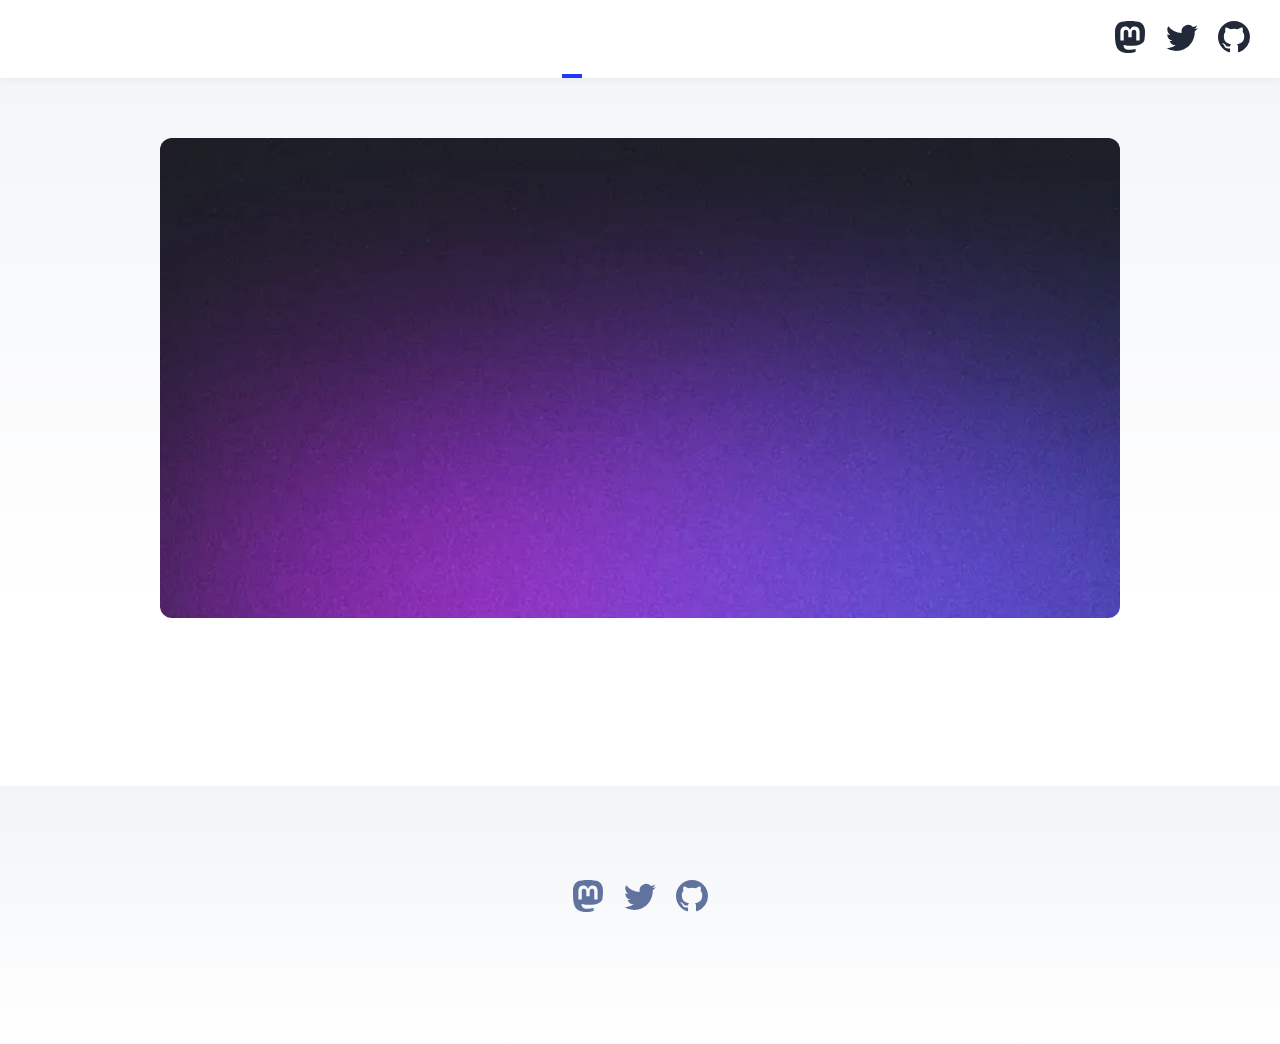
<file: blog/index.html>
<!DOCTYPE html><html lang="en" data-astro-cid-5tznm7mj> <head><!-- Global Metadata --><meta charset="utf-8"><meta name="viewport" content="width=device-width,initial-scale=1"><link rel="icon" type="image/svg+xml" href="/favicon.svg"><link rel="icon" href="/favicon.ico"><link rel="sitemap" href="/sitemap-index.xml"><link rel="alternate" type="application/rss+xml" title="Li Lab" href="https://lizehao-research.github.io/rss.xml"><meta name="generator" content="Astro v6.1.5"><style>@font-face{font-family:Atkinson-c7f4c4e8b285552f;src:url("/_astro/fonts/65c9168b448c62fb.woff") format("woff");font-display:swap;font-weight:400;font-style:normal;}@font-face{font-family:Atkinson-c7f4c4e8b285552f;src:url("/_astro/fonts/6d0248ac6895faf8.woff") format("woff");font-display:swap;font-weight:700;font-style:normal;}@font-face{font-family:"Atkinson-c7f4c4e8b285552f fallback: Arial";src:local("Arial");font-display:swap;font-weight:400;font-style:normal;size-adjust:99.3717%;ascent-override:80.1033%;descent-override:25.2587%;line-gap-override:0%;}@font-face{font-family:"Atkinson-c7f4c4e8b285552f fallback: Arial";src:local("Arial");font-display:swap;font-weight:700;font-style:normal;size-adjust:99.3717%;ascent-override:80.1033%;descent-override:25.2587%;line-gap-override:0%;}:root{--font-atkinson:Atkinson-c7f4c4e8b285552f,"Atkinson-c7f4c4e8b285552f fallback: Arial",sans-serif;}</style><link rel="preload" href="/_astro/fonts/65c9168b448c62fb.woff" as="font" type="font/woff" crossorigin><link rel="preload" href="/_astro/fonts/6d0248ac6895faf8.woff" as="font" type="font/woff" crossorigin><!-- Canonical URL --><link rel="canonical" href="https://lizehao-research.github.io/blog/"><!-- Primary Meta Tags --><title>Li Lab</title><meta name="title" content="Li Lab"><meta name="description" content="Make AI lead a better life!"><!-- Open Graph / Facebook --><meta property="og:type" content="website"><meta property="og:url" content="https://lizehao-research.github.io/blog/"><meta property="og:title" content="Li Lab"><meta property="og:description" content="Make AI lead a better life!"><meta property="og:image" content="https://lizehao-research.github.io/_astro/blog-placeholder-1.ClVy7lmr.jpg"><!-- Twitter --><meta property="twitter:card" content="summary_large_image"><meta property="twitter:url" content="https://lizehao-research.github.io/blog/"><meta property="twitter:title" content="Li Lab"><meta property="twitter:description" content="Make AI lead a better life!"><meta property="twitter:image" content="https://lizehao-research.github.io/_astro/blog-placeholder-1.ClVy7lmr.jpg"><style>:root{--accent: #2337ff;--accent-dark: #000d8a;--black: 15, 18, 25;--gray: 96, 115, 159;--gray-light: 229, 233, 240;--gray-dark: 34, 41, 57;--gray-gradient: rgba(var(--gray-light), 50%), #fff;--box-shadow: 0 2px 6px rgba(var(--gray), 25%), 0 8px 24px rgba(var(--gray), 33%), 0 16px 32px rgba(var(--gray), 33%)}body{font-family:var(--font-atkinson);margin:0;padding:0;text-align:left;background:linear-gradient(var(--gray-gradient)) no-repeat;background-size:100% 600px;word-wrap:break-word;overflow-wrap:break-word;color:rgb(var(--gray-dark));font-size:20px;line-height:1.7}main{width:720px;max-width:calc(100% - 2em);margin:auto;padding:3em 1em}h1,h2,h3,h4,h5,h6{margin:0 0 .5rem;color:rgb(var(--black));line-height:1.2}h1{font-size:3.052em}h2{font-size:2.441em}h3{font-size:1.953em}h4{font-size:1.563em}h5{font-size:1.25em}strong,b{font-weight:700}a,a:hover{color:var(--accent)}p{margin-bottom:1em}.prose p{margin-bottom:2em}textarea{width:100%;font-size:16px}input{font-size:16px}table{width:100%}img{max-width:100%;height:auto;border-radius:8px}code{padding:2px 5px;background-color:rgb(var(--gray-light));border-radius:2px}pre{padding:1.5em;border-radius:8px}pre>code{all:unset}blockquote{border-left:4px solid var(--accent);padding:0 0 0 20px;margin:0;font-size:1.333em}hr{border:none;border-top:1px solid rgb(var(--gray-light))}@media(max-width:720px){body{font-size:18px}main{padding:1em}}.sr-only{border:0;padding:0;margin:0;position:absolute!important;height:1px;width:1px;overflow:hidden;clip:rect(1px 1px 1px 1px);clip:rect(1px,1px,1px,1px);clip-path:inset(50%);white-space:nowrap}footer[data-astro-cid-sz7xmlte]{padding:2em 1em 6em;background:linear-gradient(var(--gray-gradient)) no-repeat;color:rgb(var(--gray));text-align:center}.social-links[data-astro-cid-sz7xmlte]{display:flex;justify-content:center;gap:1em;margin-top:1em}.social-links[data-astro-cid-sz7xmlte] a[data-astro-cid-sz7xmlte]{text-decoration:none;color:rgb(var(--gray))}.social-links[data-astro-cid-sz7xmlte] a[data-astro-cid-sz7xmlte]:hover{color:rgb(var(--gray-dark))}header[data-astro-cid-3ef6ksr2]{margin:0;padding:0 1em;background:#fff;box-shadow:0 2px 8px rgba(var(--black),5%)}h2[data-astro-cid-3ef6ksr2]{margin:0;font-size:1em}h2[data-astro-cid-3ef6ksr2] a[data-astro-cid-3ef6ksr2],h2[data-astro-cid-3ef6ksr2] a[data-astro-cid-3ef6ksr2].active{text-decoration:none}nav[data-astro-cid-3ef6ksr2]{display:flex;align-items:center;justify-content:space-between}nav[data-astro-cid-3ef6ksr2] a[data-astro-cid-3ef6ksr2]{padding:1em .5em;color:var(--black);border-bottom:4px solid transparent;text-decoration:none}nav[data-astro-cid-3ef6ksr2] a[data-astro-cid-3ef6ksr2].active{text-decoration:none;border-bottom-color:var(--accent)}.social-links[data-astro-cid-3ef6ksr2],.social-links[data-astro-cid-3ef6ksr2] a[data-astro-cid-3ef6ksr2]{display:flex}@media(max-width:720px){.social-links[data-astro-cid-3ef6ksr2]{display:none}}
main[data-astro-cid-5tznm7mj]{width:960px}ul[data-astro-cid-5tznm7mj]{display:flex;flex-wrap:wrap;gap:2rem;list-style-type:none;margin:0;padding:0}ul[data-astro-cid-5tznm7mj] li[data-astro-cid-5tznm7mj]{width:calc(50% - 1rem)}ul[data-astro-cid-5tznm7mj] li[data-astro-cid-5tznm7mj] [data-astro-cid-5tznm7mj]{text-decoration:none;transition:.2s ease}ul[data-astro-cid-5tznm7mj] li[data-astro-cid-5tznm7mj]:first-child{width:100%;margin-bottom:1rem;text-align:center}ul[data-astro-cid-5tznm7mj] li[data-astro-cid-5tznm7mj]:first-child img[data-astro-cid-5tznm7mj]{width:100%}ul[data-astro-cid-5tznm7mj] li[data-astro-cid-5tznm7mj]:first-child .title[data-astro-cid-5tznm7mj]{font-size:2.369rem}ul[data-astro-cid-5tznm7mj] li[data-astro-cid-5tznm7mj] img[data-astro-cid-5tznm7mj]{margin-bottom:.5rem;border-radius:12px}ul[data-astro-cid-5tznm7mj] li[data-astro-cid-5tznm7mj] a[data-astro-cid-5tznm7mj]{display:block}.title[data-astro-cid-5tznm7mj]{margin:0;color:rgb(var(--black));line-height:1}.date[data-astro-cid-5tznm7mj]{margin:0;color:rgb(var(--gray))}ul[data-astro-cid-5tznm7mj] li[data-astro-cid-5tznm7mj] a[data-astro-cid-5tznm7mj]:hover h4[data-astro-cid-5tznm7mj],ul[data-astro-cid-5tznm7mj] li[data-astro-cid-5tznm7mj] a[data-astro-cid-5tznm7mj]:hover .date[data-astro-cid-5tznm7mj]{color:rgb(var(--accent))}ul[data-astro-cid-5tznm7mj] a[data-astro-cid-5tznm7mj]:hover img[data-astro-cid-5tznm7mj]{box-shadow:var(--box-shadow)}@media(max-width:720px){ul[data-astro-cid-5tznm7mj]{gap:.5em}ul[data-astro-cid-5tznm7mj] li[data-astro-cid-5tznm7mj]{width:100%;text-align:center}ul[data-astro-cid-5tznm7mj] li[data-astro-cid-5tznm7mj]:first-child{margin-bottom:0}ul[data-astro-cid-5tznm7mj] li[data-astro-cid-5tznm7mj]:first-child .title[data-astro-cid-5tznm7mj]{font-size:1.563em}}
a[data-astro-cid-eimmu3lg]{display:inline-block;text-decoration:none}a[data-astro-cid-eimmu3lg].active{font-weight:bolder;text-decoration:underline}
</style></head> <body data-astro-cid-5tznm7mj> <header data-astro-cid-3ef6ksr2> <nav data-astro-cid-3ef6ksr2> <h2 data-astro-cid-3ef6ksr2><a href="/" data-astro-cid-3ef6ksr2>Li Lab</a></h2> <div class="internal-links" data-astro-cid-3ef6ksr2> <a href="/" data-astro-cid-3ef6ksr2="true" data-astro-cid-eimmu3lg> Home </a> <a href="/blog" class="active" data-astro-cid-3ef6ksr2="true" data-astro-cid-eimmu3lg> Blog </a> <a href="/about" data-astro-cid-3ef6ksr2="true" data-astro-cid-eimmu3lg> Profile </a> </div> <div class="social-links" data-astro-cid-3ef6ksr2> <a href="https://m.webtoo.ls/@astro" target="_blank" data-astro-cid-3ef6ksr2> <span class="sr-only" data-astro-cid-3ef6ksr2>Follow Astro on Mastodon</span> <svg viewBox="0 0 16 16" aria-hidden="true" width="32" height="32" data-astro-cid-3ef6ksr2><path fill="currentColor" d="M11.19 12.195c2.016-.24 3.77-1.475 3.99-2.603.348-1.778.32-4.339.32-4.339 0-3.47-2.286-4.488-2.286-4.488C12.062.238 10.083.017 8.027 0h-.05C5.92.017 3.942.238 2.79.765c0 0-2.285 1.017-2.285 4.488l-.002.662c-.004.64-.007 1.35.011 2.091.083 3.394.626 6.74 3.78 7.57 1.454.383 2.703.463 3.709.408 1.823-.1 2.847-.647 2.847-.647l-.06-1.317s-1.303.41-2.767.36c-1.45-.05-2.98-.156-3.215-1.928a3.614 3.614 0 0 1-.033-.496s1.424.346 3.228.428c1.103.05 2.137-.064 3.188-.189zm1.613-2.47H11.13v-4.08c0-.859-.364-1.295-1.091-1.295-.804 0-1.207.517-1.207 1.541v2.233H7.168V5.89c0-1.024-.403-1.541-1.207-1.541-.727 0-1.091.436-1.091 1.296v4.079H3.197V5.522c0-.859.22-1.541.66-2.046.456-.505 1.052-.764 1.793-.764.856 0 1.504.328 1.933.983L8 4.39l.417-.695c.429-.655 1.077-.983 1.934-.983.74 0 1.336.259 1.791.764.442.505.661 1.187.661 2.046v4.203z" data-astro-cid-3ef6ksr2></path></svg> </a> <a href="https://twitter.com/astrodotbuild" target="_blank" data-astro-cid-3ef6ksr2> <span class="sr-only" data-astro-cid-3ef6ksr2>Follow Astro on Twitter</span> <svg viewBox="0 0 16 16" aria-hidden="true" width="32" height="32" data-astro-cid-3ef6ksr2><path fill="currentColor" d="M5.026 15c6.038 0 9.341-5.003 9.341-9.334 0-.14 0-.282-.006-.422A6.685 6.685 0 0 0 16 3.542a6.658 6.658 0 0 1-1.889.518 3.301 3.301 0 0 0 1.447-1.817 6.533 6.533 0 0 1-2.087.793A3.286 3.286 0 0 0 7.875 6.03a9.325 9.325 0 0 1-6.767-3.429 3.289 3.289 0 0 0 1.018 4.382A3.323 3.323 0 0 1 .64 6.575v.045a3.288 3.288 0 0 0 2.632 3.218 3.203 3.203 0 0 1-.865.115 3.23 3.23 0 0 1-.614-.057 3.283 3.283 0 0 0 3.067 2.277A6.588 6.588 0 0 1 .78 13.58a6.32 6.32 0 0 1-.78-.045A9.344 9.344 0 0 0 5.026 15z" data-astro-cid-3ef6ksr2></path></svg> </a> <a href="https://github.com/withastro/astro" target="_blank" data-astro-cid-3ef6ksr2> <span class="sr-only" data-astro-cid-3ef6ksr2>Go to Astro's GitHub repo</span> <svg viewBox="0 0 16 16" aria-hidden="true" width="32" height="32" data-astro-cid-3ef6ksr2><path fill="currentColor" d="M8 0C3.58 0 0 3.58 0 8c0 3.54 2.29 6.53 5.47 7.59.4.07.55-.17.55-.38 0-.19-.01-.82-.01-1.49-2.01.37-2.53-.49-2.69-.94-.09-.23-.48-.94-.82-1.13-.28-.15-.68-.52-.01-.53.63-.01 1.08.58 1.23.82.72 1.21 1.87.87 2.33.66.07-.52.28-.87.51-1.07-1.78-.2-3.64-.89-3.64-3.95 0-.87.31-1.59.82-2.15-.08-.2-.36-1.02.08-2.12 0 0 .67-.21 2.2.82.64-.18 1.32-.27 2-.27.68 0 1.36.09 2 .27 1.53-1.04 2.2-.82 2.2-.82.44 1.1.16 1.92.08 2.12.51.56.82 1.27.82 2.15 0 3.07-1.87 3.75-3.65 3.95.29.25.54.73.54 1.48 0 1.07-.01 1.93-.01 2.2 0 .21.15.46.55.38A8.012 8.012 0 0 0 16 8c0-4.42-3.58-8-8-8z" data-astro-cid-3ef6ksr2></path></svg> </a> </div> </nav> </header> <main data-astro-cid-5tznm7mj> <section data-astro-cid-5tznm7mj> <ul data-astro-cid-5tznm7mj> <li data-astro-cid-5tznm7mj> <a href="/blog/using-mdx/" data-astro-cid-5tznm7mj> <img src="/_astro/blog-placeholder-5.CB3Xi-gp_j9V0O.webp" alt data-astro-cid-5tznm7mj="true" loading="lazy" decoding="async" width="720" height="360"> <h4 class="title" data-astro-cid-5tznm7mj>Using MDX</h4> <p class="date" data-astro-cid-5tznm7mj> <time datetime="2024-05-31T15:00:00.000Z"> Jun 1, 2024 </time> </p> </a> </li> </ul> </section> </main> <footer data-astro-cid-sz7xmlte>
&copy; 2026 Zehao Li. All rights reserved.
<div class="social-links" data-astro-cid-sz7xmlte> <a href="https://m.webtoo.ls/@astro" target="_blank" data-astro-cid-sz7xmlte> <span class="sr-only" data-astro-cid-sz7xmlte>Follow Astro on Mastodon</span> <svg viewBox="0 0 16 16" aria-hidden="true" width="32" height="32" astro-icon="social/mastodon" data-astro-cid-sz7xmlte><path fill="currentColor" d="M11.19 12.195c2.016-.24 3.77-1.475 3.99-2.603.348-1.778.32-4.339.32-4.339 0-3.47-2.286-4.488-2.286-4.488C12.062.238 10.083.017 8.027 0h-.05C5.92.017 3.942.238 2.79.765c0 0-2.285 1.017-2.285 4.488l-.002.662c-.004.64-.007 1.35.011 2.091.083 3.394.626 6.74 3.78 7.57 1.454.383 2.703.463 3.709.408 1.823-.1 2.847-.647 2.847-.647l-.06-1.317s-1.303.41-2.767.36c-1.45-.05-2.98-.156-3.215-1.928a3.614 3.614 0 0 1-.033-.496s1.424.346 3.228.428c1.103.05 2.137-.064 3.188-.189zm1.613-2.47H11.13v-4.08c0-.859-.364-1.295-1.091-1.295-.804 0-1.207.517-1.207 1.541v2.233H7.168V5.89c0-1.024-.403-1.541-1.207-1.541-.727 0-1.091.436-1.091 1.296v4.079H3.197V5.522c0-.859.22-1.541.66-2.046.456-.505 1.052-.764 1.793-.764.856 0 1.504.328 1.933.983L8 4.39l.417-.695c.429-.655 1.077-.983 1.934-.983.74 0 1.336.259 1.791.764.442.505.661 1.187.661 2.046v4.203z" data-astro-cid-sz7xmlte></path></svg> </a> <a href="https://twitter.com/astrodotbuild" target="_blank" data-astro-cid-sz7xmlte> <span class="sr-only" data-astro-cid-sz7xmlte>Follow Astro on Twitter</span> <svg viewBox="0 0 16 16" aria-hidden="true" width="32" height="32" astro-icon="social/twitter" data-astro-cid-sz7xmlte><path fill="currentColor" d="M5.026 15c6.038 0 9.341-5.003 9.341-9.334 0-.14 0-.282-.006-.422A6.685 6.685 0 0 0 16 3.542a6.658 6.658 0 0 1-1.889.518 3.301 3.301 0 0 0 1.447-1.817 6.533 6.533 0 0 1-2.087.793A3.286 3.286 0 0 0 7.875 6.03a9.325 9.325 0 0 1-6.767-3.429 3.289 3.289 0 0 0 1.018 4.382A3.323 3.323 0 0 1 .64 6.575v.045a3.288 3.288 0 0 0 2.632 3.218 3.203 3.203 0 0 1-.865.115 3.23 3.23 0 0 1-.614-.057 3.283 3.283 0 0 0 3.067 2.277A6.588 6.588 0 0 1 .78 13.58a6.32 6.32 0 0 1-.78-.045A9.344 9.344 0 0 0 5.026 15z" data-astro-cid-sz7xmlte></path></svg> </a> <a href="https://github.com/withastro/astro" target="_blank" data-astro-cid-sz7xmlte> <span class="sr-only" data-astro-cid-sz7xmlte>Go to Astro's GitHub repo</span> <svg viewBox="0 0 16 16" aria-hidden="true" width="32" height="32" astro-icon="social/github" data-astro-cid-sz7xmlte><path fill="currentColor" d="M8 0C3.58 0 0 3.58 0 8c0 3.54 2.29 6.53 5.47 7.59.4.07.55-.17.55-.38 0-.19-.01-.82-.01-1.49-2.01.37-2.53-.49-2.69-.94-.09-.23-.48-.94-.82-1.13-.28-.15-.68-.52-.01-.53.63-.01 1.08.58 1.23.82.72 1.21 1.87.87 2.33.66.07-.52.28-.87.51-1.07-1.78-.2-3.64-.89-3.64-3.95 0-.87.31-1.59.82-2.15-.08-.2-.36-1.02.08-2.12 0 0 .67-.21 2.2.82.64-.18 1.32-.27 2-.27.68 0 1.36.09 2 .27 1.53-1.04 2.2-.82 2.2-.82.44 1.1.16 1.92.08 2.12.51.56.82 1.27.82 2.15 0 3.07-1.87 3.75-3.65 3.95.29.25.54.73.54 1.48 0 1.07-.01 1.93-.01 2.2 0 .21.15.46.55.38A8.012 8.012 0 0 0 16 8c0-4.42-3.58-8-8-8z" data-astro-cid-sz7xmlte></path></svg> </a> </div> </footer> </body></html>
</file>
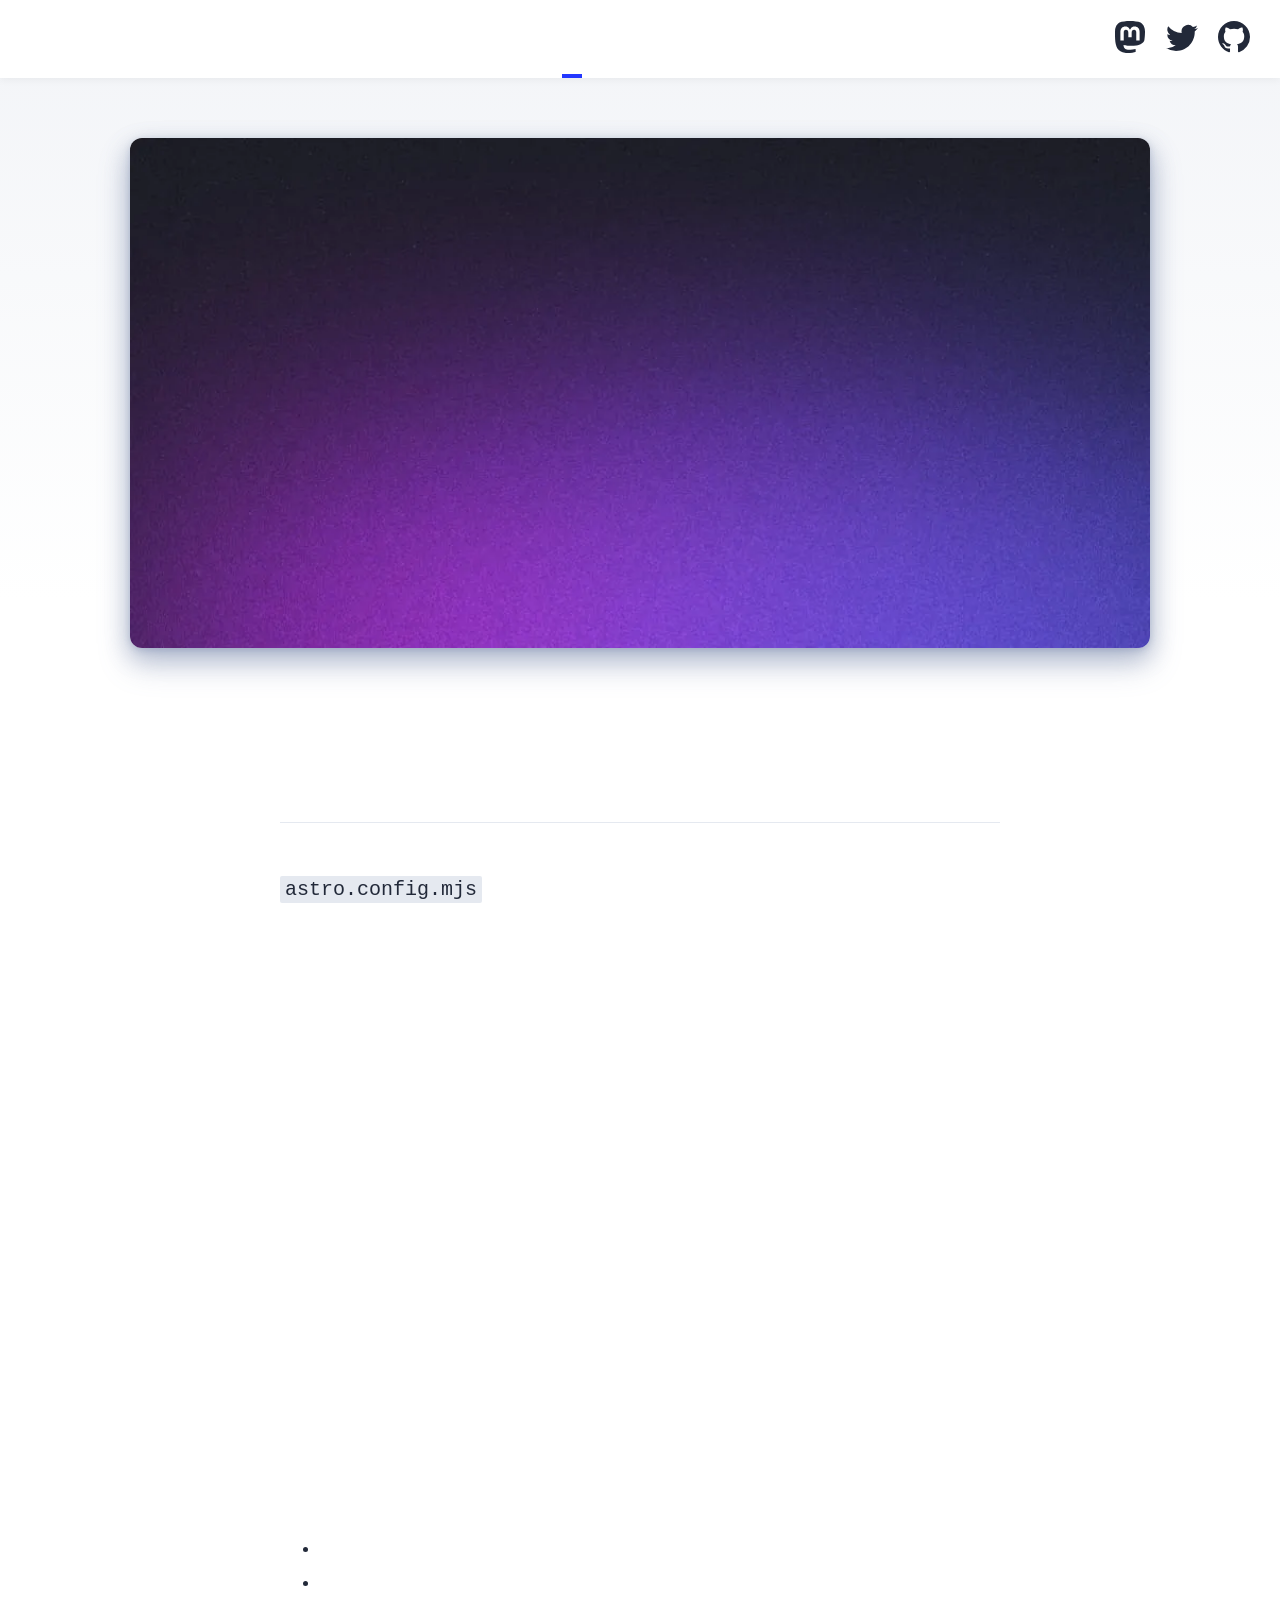
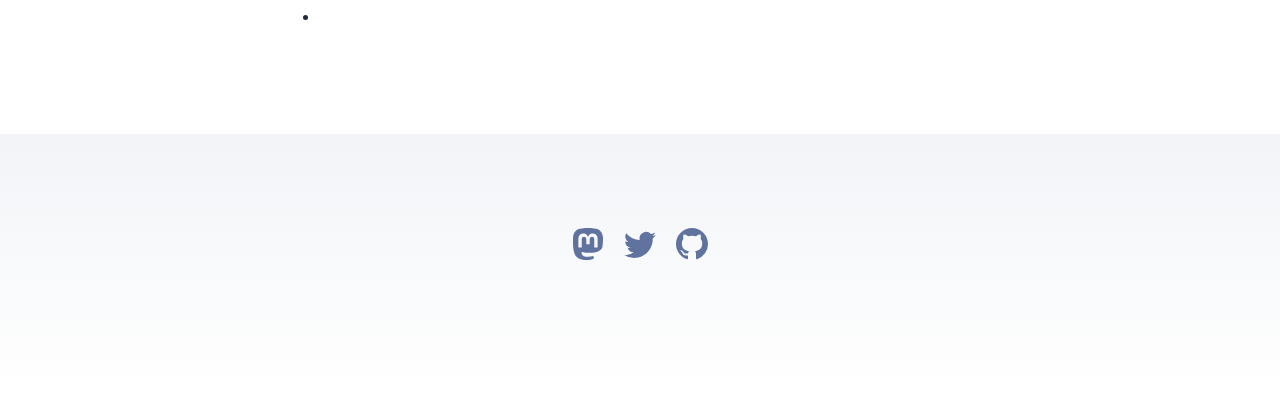
<file: blog/using-mdx/index.html>
<!DOCTYPE html><html lang="en" data-astro-cid-bvzihdzo> <head><!-- Global Metadata --><meta charset="utf-8"><meta name="viewport" content="width=device-width,initial-scale=1"><link rel="icon" type="image/svg+xml" href="/favicon.svg"><link rel="icon" href="/favicon.ico"><link rel="sitemap" href="/sitemap-index.xml"><link rel="alternate" type="application/rss+xml" title="Li Lab" href="https://lizehao-research.github.io/rss.xml"><meta name="generator" content="Astro v6.1.5"><style>@font-face{font-family:Atkinson-c7f4c4e8b285552f;src:url("/_astro/fonts/65c9168b448c62fb.woff") format("woff");font-display:swap;font-weight:400;font-style:normal;}@font-face{font-family:Atkinson-c7f4c4e8b285552f;src:url("/_astro/fonts/6d0248ac6895faf8.woff") format("woff");font-display:swap;font-weight:700;font-style:normal;}@font-face{font-family:"Atkinson-c7f4c4e8b285552f fallback: Arial";src:local("Arial");font-display:swap;font-weight:400;font-style:normal;size-adjust:99.3717%;ascent-override:80.1033%;descent-override:25.2587%;line-gap-override:0%;}@font-face{font-family:"Atkinson-c7f4c4e8b285552f fallback: Arial";src:local("Arial");font-display:swap;font-weight:700;font-style:normal;size-adjust:99.3717%;ascent-override:80.1033%;descent-override:25.2587%;line-gap-override:0%;}:root{--font-atkinson:Atkinson-c7f4c4e8b285552f,"Atkinson-c7f4c4e8b285552f fallback: Arial",sans-serif;}</style><link rel="preload" href="/_astro/fonts/65c9168b448c62fb.woff" as="font" type="font/woff" crossorigin><link rel="preload" href="/_astro/fonts/6d0248ac6895faf8.woff" as="font" type="font/woff" crossorigin><!-- Canonical URL --><link rel="canonical" href="https://lizehao-research.github.io/blog/using-mdx/"><!-- Primary Meta Tags --><title>Using MDX</title><meta name="title" content="Using MDX"><meta name="description" content="Lorem ipsum dolor sit amet"><!-- Open Graph / Facebook --><meta property="og:type" content="website"><meta property="og:url" content="https://lizehao-research.github.io/blog/using-mdx/"><meta property="og:title" content="Using MDX"><meta property="og:description" content="Lorem ipsum dolor sit amet"><meta property="og:image" content="https://lizehao-research.github.io/_astro/blog-placeholder-1.ClVy7lmr.jpg"><!-- Twitter --><meta property="twitter:card" content="summary_large_image"><meta property="twitter:url" content="https://lizehao-research.github.io/blog/using-mdx/"><meta property="twitter:title" content="Using MDX"><meta property="twitter:description" content="Lorem ipsum dolor sit amet"><meta property="twitter:image" content="https://lizehao-research.github.io/_astro/blog-placeholder-1.ClVy7lmr.jpg"><style>:root{--accent: #2337ff;--accent-dark: #000d8a;--black: 15, 18, 25;--gray: 96, 115, 159;--gray-light: 229, 233, 240;--gray-dark: 34, 41, 57;--gray-gradient: rgba(var(--gray-light), 50%), #fff;--box-shadow: 0 2px 6px rgba(var(--gray), 25%), 0 8px 24px rgba(var(--gray), 33%), 0 16px 32px rgba(var(--gray), 33%)}body{font-family:var(--font-atkinson);margin:0;padding:0;text-align:left;background:linear-gradient(var(--gray-gradient)) no-repeat;background-size:100% 600px;word-wrap:break-word;overflow-wrap:break-word;color:rgb(var(--gray-dark));font-size:20px;line-height:1.7}main{width:720px;max-width:calc(100% - 2em);margin:auto;padding:3em 1em}h1,h2,h3,h4,h5,h6{margin:0 0 .5rem;color:rgb(var(--black));line-height:1.2}h1{font-size:3.052em}h2{font-size:2.441em}h3{font-size:1.953em}h4{font-size:1.563em}h5{font-size:1.25em}strong,b{font-weight:700}a,a:hover{color:var(--accent)}p{margin-bottom:1em}.prose p{margin-bottom:2em}textarea{width:100%;font-size:16px}input{font-size:16px}table{width:100%}img{max-width:100%;height:auto;border-radius:8px}code{padding:2px 5px;background-color:rgb(var(--gray-light));border-radius:2px}pre{padding:1.5em;border-radius:8px}pre>code{all:unset}blockquote{border-left:4px solid var(--accent);padding:0 0 0 20px;margin:0;font-size:1.333em}hr{border:none;border-top:1px solid rgb(var(--gray-light))}@media(max-width:720px){body{font-size:18px}main{padding:1em}}.sr-only{border:0;padding:0;margin:0;position:absolute!important;height:1px;width:1px;overflow:hidden;clip:rect(1px 1px 1px 1px);clip:rect(1px,1px,1px,1px);clip-path:inset(50%);white-space:nowrap}footer[data-astro-cid-sz7xmlte]{padding:2em 1em 6em;background:linear-gradient(var(--gray-gradient)) no-repeat;color:rgb(var(--gray));text-align:center}.social-links[data-astro-cid-sz7xmlte]{display:flex;justify-content:center;gap:1em;margin-top:1em}.social-links[data-astro-cid-sz7xmlte] a[data-astro-cid-sz7xmlte]{text-decoration:none;color:rgb(var(--gray))}.social-links[data-astro-cid-sz7xmlte] a[data-astro-cid-sz7xmlte]:hover{color:rgb(var(--gray-dark))}header[data-astro-cid-3ef6ksr2]{margin:0;padding:0 1em;background:#fff;box-shadow:0 2px 8px rgba(var(--black),5%)}h2[data-astro-cid-3ef6ksr2]{margin:0;font-size:1em}h2[data-astro-cid-3ef6ksr2] a[data-astro-cid-3ef6ksr2],h2[data-astro-cid-3ef6ksr2] a[data-astro-cid-3ef6ksr2].active{text-decoration:none}nav[data-astro-cid-3ef6ksr2]{display:flex;align-items:center;justify-content:space-between}nav[data-astro-cid-3ef6ksr2] a[data-astro-cid-3ef6ksr2]{padding:1em .5em;color:var(--black);border-bottom:4px solid transparent;text-decoration:none}nav[data-astro-cid-3ef6ksr2] a[data-astro-cid-3ef6ksr2].active{text-decoration:none;border-bottom-color:var(--accent)}.social-links[data-astro-cid-3ef6ksr2],.social-links[data-astro-cid-3ef6ksr2] a[data-astro-cid-3ef6ksr2]{display:flex}@media(max-width:720px){.social-links[data-astro-cid-3ef6ksr2]{display:none}}
main[data-astro-cid-bvzihdzo]{width:calc(100% - 2em);max-width:100%;margin:0}.hero-image[data-astro-cid-bvzihdzo]{width:100%}.hero-image[data-astro-cid-bvzihdzo] img[data-astro-cid-bvzihdzo]{display:block;margin:0 auto;border-radius:12px;box-shadow:var(--box-shadow)}.prose[data-astro-cid-bvzihdzo]{width:720px;max-width:calc(100% - 2em);margin:auto;padding:1em;color:rgb(var(--gray-dark))}.title[data-astro-cid-bvzihdzo]{margin-bottom:1em;padding:1em 0;text-align:center;line-height:1}.title[data-astro-cid-bvzihdzo] h1[data-astro-cid-bvzihdzo]{margin:0 0 .5em}.date[data-astro-cid-bvzihdzo]{margin-bottom:.5em;color:rgb(var(--gray))}.last-updated-on[data-astro-cid-bvzihdzo]{font-style:italic}
a[data-astro-cid-eimmu3lg]{display:inline-block;text-decoration:none}a[data-astro-cid-eimmu3lg].active{font-weight:bolder;text-decoration:underline}
</style></head> <body data-astro-cid-bvzihdzo> <header data-astro-cid-3ef6ksr2> <nav data-astro-cid-3ef6ksr2> <h2 data-astro-cid-3ef6ksr2><a href="/" data-astro-cid-3ef6ksr2>Li Lab</a></h2> <div class="internal-links" data-astro-cid-3ef6ksr2> <a href="/" data-astro-cid-3ef6ksr2="true" data-astro-cid-eimmu3lg> Home </a> <a href="/blog" class="active" data-astro-cid-3ef6ksr2="true" data-astro-cid-eimmu3lg> Blog </a> <a href="/about" data-astro-cid-3ef6ksr2="true" data-astro-cid-eimmu3lg> Profile </a> </div> <div class="social-links" data-astro-cid-3ef6ksr2> <a href="https://m.webtoo.ls/@astro" target="_blank" data-astro-cid-3ef6ksr2> <span class="sr-only" data-astro-cid-3ef6ksr2>Follow Astro on Mastodon</span> <svg viewBox="0 0 16 16" aria-hidden="true" width="32" height="32" data-astro-cid-3ef6ksr2><path fill="currentColor" d="M11.19 12.195c2.016-.24 3.77-1.475 3.99-2.603.348-1.778.32-4.339.32-4.339 0-3.47-2.286-4.488-2.286-4.488C12.062.238 10.083.017 8.027 0h-.05C5.92.017 3.942.238 2.79.765c0 0-2.285 1.017-2.285 4.488l-.002.662c-.004.64-.007 1.35.011 2.091.083 3.394.626 6.74 3.78 7.57 1.454.383 2.703.463 3.709.408 1.823-.1 2.847-.647 2.847-.647l-.06-1.317s-1.303.41-2.767.36c-1.45-.05-2.98-.156-3.215-1.928a3.614 3.614 0 0 1-.033-.496s1.424.346 3.228.428c1.103.05 2.137-.064 3.188-.189zm1.613-2.47H11.13v-4.08c0-.859-.364-1.295-1.091-1.295-.804 0-1.207.517-1.207 1.541v2.233H7.168V5.89c0-1.024-.403-1.541-1.207-1.541-.727 0-1.091.436-1.091 1.296v4.079H3.197V5.522c0-.859.22-1.541.66-2.046.456-.505 1.052-.764 1.793-.764.856 0 1.504.328 1.933.983L8 4.39l.417-.695c.429-.655 1.077-.983 1.934-.983.74 0 1.336.259 1.791.764.442.505.661 1.187.661 2.046v4.203z" data-astro-cid-3ef6ksr2></path></svg> </a> <a href="https://twitter.com/astrodotbuild" target="_blank" data-astro-cid-3ef6ksr2> <span class="sr-only" data-astro-cid-3ef6ksr2>Follow Astro on Twitter</span> <svg viewBox="0 0 16 16" aria-hidden="true" width="32" height="32" data-astro-cid-3ef6ksr2><path fill="currentColor" d="M5.026 15c6.038 0 9.341-5.003 9.341-9.334 0-.14 0-.282-.006-.422A6.685 6.685 0 0 0 16 3.542a6.658 6.658 0 0 1-1.889.518 3.301 3.301 0 0 0 1.447-1.817 6.533 6.533 0 0 1-2.087.793A3.286 3.286 0 0 0 7.875 6.03a9.325 9.325 0 0 1-6.767-3.429 3.289 3.289 0 0 0 1.018 4.382A3.323 3.323 0 0 1 .64 6.575v.045a3.288 3.288 0 0 0 2.632 3.218 3.203 3.203 0 0 1-.865.115 3.23 3.23 0 0 1-.614-.057 3.283 3.283 0 0 0 3.067 2.277A6.588 6.588 0 0 1 .78 13.58a6.32 6.32 0 0 1-.78-.045A9.344 9.344 0 0 0 5.026 15z" data-astro-cid-3ef6ksr2></path></svg> </a> <a href="https://github.com/withastro/astro" target="_blank" data-astro-cid-3ef6ksr2> <span class="sr-only" data-astro-cid-3ef6ksr2>Go to Astro's GitHub repo</span> <svg viewBox="0 0 16 16" aria-hidden="true" width="32" height="32" data-astro-cid-3ef6ksr2><path fill="currentColor" d="M8 0C3.58 0 0 3.58 0 8c0 3.54 2.29 6.53 5.47 7.59.4.07.55-.17.55-.38 0-.19-.01-.82-.01-1.49-2.01.37-2.53-.49-2.69-.94-.09-.23-.48-.94-.82-1.13-.28-.15-.68-.52-.01-.53.63-.01 1.08.58 1.23.82.72 1.21 1.87.87 2.33.66.07-.52.28-.87.51-1.07-1.78-.2-3.64-.89-3.64-3.95 0-.87.31-1.59.82-2.15-.08-.2-.36-1.02.08-2.12 0 0 .67-.21 2.2.82.64-.18 1.32-.27 2-.27.68 0 1.36.09 2 .27 1.53-1.04 2.2-.82 2.2-.82.44 1.1.16 1.92.08 2.12.51.56.82 1.27.82 2.15 0 3.07-1.87 3.75-3.65 3.95.29.25.54.73.54 1.48 0 1.07-.01 1.93-.01 2.2 0 .21.15.46.55.38A8.012 8.012 0 0 0 16 8c0-4.42-3.58-8-8-8z" data-astro-cid-3ef6ksr2></path></svg> </a> </div> </nav> </header> <main data-astro-cid-bvzihdzo> <article data-astro-cid-bvzihdzo> <div class="hero-image" data-astro-cid-bvzihdzo> <img src="/_astro/blog-placeholder-5.CB3Xi-gp_Z1y5ehD.webp" alt data-astro-cid-bvzihdzo="true" loading="lazy" decoding="async" width="1020" height="510"> </div> <div class="prose" data-astro-cid-bvzihdzo> <div class="title" data-astro-cid-bvzihdzo> <div class="date" data-astro-cid-bvzihdzo> <time datetime="2024-05-31T15:00:00.000Z"> Jun 1, 2024 </time>  </div> <h1 data-astro-cid-bvzihdzo>Using MDX</h1> <hr data-astro-cid-bvzihdzo> </div>  <p>This theme comes with the <a href="https://docs.astro.build/en/guides/integrations-guide/mdx/">@astrojs/mdx</a> integration installed and configured in your <code>astro.config.mjs</code> config file. If you prefer not to use MDX, you can disable support by removing the integration from your config file.</p>
<h2 id="why-mdx">Why MDX?</h2>
<p>MDX is a special flavor of Markdown that supports embedded JavaScript &amp; JSX syntax. This unlocks the ability to <a href="https://docs.astro.build/en/guides/integrations-guide/mdx/#mdx-in-astro">mix JavaScript and UI Components into your Markdown content</a> for things like interactive charts or alerts.</p>
<p>If you have existing content authored in MDX, this integration will hopefully make migrating to Astro a breeze.</p>
<h2 id="example">Example</h2>
<p>Here is how you import and use a UI component inside of MDX.<br/>
When you open this page in the browser, you should see the clickable button below.</p>

<a href="#" onclick="alert('clicked!')" data-astro-cid-eimmu3lg> <p>Embedded component in MDX</p> </a>
<h2 id="more-links">More Links</h2>
<ul>
<li><a href="https://mdxjs.com/docs/what-is-mdx">MDX Syntax Documentation</a></li>
<li><a href="https://docs.astro.build/en/basics/astro-pages/#markdownmdx-pages">Astro Usage Documentation</a></li>
<li><strong>Note:</strong> <a href="https://docs.astro.build/en/reference/directives-reference/#client-directives">Client Directives</a> are still required to create interactive components. Otherwise, all components in your MDX will render as static HTML (no JavaScript) by default.</li>
</ul>  </div> </article> </main> <footer data-astro-cid-sz7xmlte>
&copy; 2026 Zehao Li. All rights reserved.
<div class="social-links" data-astro-cid-sz7xmlte> <a href="https://m.webtoo.ls/@astro" target="_blank" data-astro-cid-sz7xmlte> <span class="sr-only" data-astro-cid-sz7xmlte>Follow Astro on Mastodon</span> <svg viewBox="0 0 16 16" aria-hidden="true" width="32" height="32" astro-icon="social/mastodon" data-astro-cid-sz7xmlte><path fill="currentColor" d="M11.19 12.195c2.016-.24 3.77-1.475 3.99-2.603.348-1.778.32-4.339.32-4.339 0-3.47-2.286-4.488-2.286-4.488C12.062.238 10.083.017 8.027 0h-.05C5.92.017 3.942.238 2.79.765c0 0-2.285 1.017-2.285 4.488l-.002.662c-.004.64-.007 1.35.011 2.091.083 3.394.626 6.74 3.78 7.57 1.454.383 2.703.463 3.709.408 1.823-.1 2.847-.647 2.847-.647l-.06-1.317s-1.303.41-2.767.36c-1.45-.05-2.98-.156-3.215-1.928a3.614 3.614 0 0 1-.033-.496s1.424.346 3.228.428c1.103.05 2.137-.064 3.188-.189zm1.613-2.47H11.13v-4.08c0-.859-.364-1.295-1.091-1.295-.804 0-1.207.517-1.207 1.541v2.233H7.168V5.89c0-1.024-.403-1.541-1.207-1.541-.727 0-1.091.436-1.091 1.296v4.079H3.197V5.522c0-.859.22-1.541.66-2.046.456-.505 1.052-.764 1.793-.764.856 0 1.504.328 1.933.983L8 4.39l.417-.695c.429-.655 1.077-.983 1.934-.983.74 0 1.336.259 1.791.764.442.505.661 1.187.661 2.046v4.203z" data-astro-cid-sz7xmlte></path></svg> </a> <a href="https://twitter.com/astrodotbuild" target="_blank" data-astro-cid-sz7xmlte> <span class="sr-only" data-astro-cid-sz7xmlte>Follow Astro on Twitter</span> <svg viewBox="0 0 16 16" aria-hidden="true" width="32" height="32" astro-icon="social/twitter" data-astro-cid-sz7xmlte><path fill="currentColor" d="M5.026 15c6.038 0 9.341-5.003 9.341-9.334 0-.14 0-.282-.006-.422A6.685 6.685 0 0 0 16 3.542a6.658 6.658 0 0 1-1.889.518 3.301 3.301 0 0 0 1.447-1.817 6.533 6.533 0 0 1-2.087.793A3.286 3.286 0 0 0 7.875 6.03a9.325 9.325 0 0 1-6.767-3.429 3.289 3.289 0 0 0 1.018 4.382A3.323 3.323 0 0 1 .64 6.575v.045a3.288 3.288 0 0 0 2.632 3.218 3.203 3.203 0 0 1-.865.115 3.23 3.23 0 0 1-.614-.057 3.283 3.283 0 0 0 3.067 2.277A6.588 6.588 0 0 1 .78 13.58a6.32 6.32 0 0 1-.78-.045A9.344 9.344 0 0 0 5.026 15z" data-astro-cid-sz7xmlte></path></svg> </a> <a href="https://github.com/withastro/astro" target="_blank" data-astro-cid-sz7xmlte> <span class="sr-only" data-astro-cid-sz7xmlte>Go to Astro's GitHub repo</span> <svg viewBox="0 0 16 16" aria-hidden="true" width="32" height="32" astro-icon="social/github" data-astro-cid-sz7xmlte><path fill="currentColor" d="M8 0C3.58 0 0 3.58 0 8c0 3.54 2.29 6.53 5.47 7.59.4.07.55-.17.55-.38 0-.19-.01-.82-.01-1.49-2.01.37-2.53-.49-2.69-.94-.09-.23-.48-.94-.82-1.13-.28-.15-.68-.52-.01-.53.63-.01 1.08.58 1.23.82.72 1.21 1.87.87 2.33.66.07-.52.28-.87.51-1.07-1.78-.2-3.64-.89-3.64-3.95 0-.87.31-1.59.82-2.15-.08-.2-.36-1.02.08-2.12 0 0 .67-.21 2.2.82.64-.18 1.32-.27 2-.27.68 0 1.36.09 2 .27 1.53-1.04 2.2-.82 2.2-.82.44 1.1.16 1.92.08 2.12.51.56.82 1.27.82 2.15 0 3.07-1.87 3.75-3.65 3.95.29.25.54.73.54 1.48 0 1.07-.01 1.93-.01 2.2 0 .21.15.46.55.38A8.012 8.012 0 0 0 16 8c0-4.42-3.58-8-8-8z" data-astro-cid-sz7xmlte></path></svg> </a> </div> </footer> </body></html>
</file>
<file: _astro/index@_@astro.C5fYTfFR.css>
:root{--accent: #2563eb;--accent-soft: rgba(37, 99, 235, .08);--text-main: #111827;--text-subtle: #4b5563;--border: #e5e7eb;--card-bg: #ffffff;--bg-soft: #f8fafc;--shadow: 0 10px 30px rgba(15, 23, 42, .08);--radius: 20px}html{scroll-behavior:smooth}body{color:var(--text-main);background:linear-gradient(to bottom,#f8fbff,#fff 30%)}main[data-astro-cid-j7pv25f6]{max-width:min(2550px,96vw);margin:0 auto;padding:2rem 2.5rem 5rem}.hero[data-astro-cid-j7pv25f6]{display:grid;grid-template-columns:1fr;gap:2rem;align-items:center;padding:3rem 0 2rem;text-align:center}.hero-icon[data-astro-cid-j7pv25f6]{display:flex;justify-content:center;align-items:center}.hero-icon[data-astro-cid-j7pv25f6] img[data-astro-cid-j7pv25f6]{width:min(220px,50vw);height:auto;border-radius:28px;box-shadow:var(--shadow);background:#fff}.eyebrow[data-astro-cid-j7pv25f6]{display:inline-block;padding:.45rem .9rem;border-radius:999px;background:var(--accent-soft);color:var(--accent);font-size:.92rem;font-weight:700;letter-spacing:.02em;margin-bottom:1rem}h1[data-astro-cid-j7pv25f6]{font-size:clamp(2.2rem,5vw,4rem);line-height:1.08;margin:0 0 1rem;letter-spacing:-.03em;hyphens:auto;-webkit-hyphens:auto;-ms-hyphens:auto;overflow-wrap:break-word;word-break:normal}.hero[data-astro-cid-j7pv25f6] p[data-astro-cid-j7pv25f6].lead{max-width:1650px;margin:0 auto;font-size:1.08rem;line-height:1.9;color:var(--text-subtle);text-align:justify;text-justify:inter-word}.section[data-astro-cid-j7pv25f6]{margin-top:4.8rem}.section-header[data-astro-cid-j7pv25f6]{max-width:1650px;margin:0 auto 2.2rem}.section-header[data-astro-cid-j7pv25f6] h2[data-astro-cid-j7pv25f6]{font-size:clamp(1.6rem,3vw,2.2rem);margin-bottom:.7rem;letter-spacing:-.02em;hyphens:auto;-webkit-hyphens:auto;-ms-hyphens:auto;overflow-wrap:break-word;word-break:normal}.section-header[data-astro-cid-j7pv25f6] p[data-astro-cid-j7pv25f6]{color:var(--text-subtle);line-height:1.8;margin:0;text-align:justify;text-justify:inter-word}.grid[data-astro-cid-j7pv25f6]{display:grid;grid-template-columns:minmax(0,800px);justify-content:center;gap:2.2rem}.card[data-astro-cid-j7pv25f6]{background:var(--card-bg);border:1px solid var(--border);border-radius:var(--radius);padding:2.2rem 2rem;box-shadow:var(--shadow);transition:transform .22s ease,box-shadow .22s ease}.card[data-astro-cid-j7pv25f6]:hover{transform:translateY(-4px);box-shadow:0 16px 36px #0f172a1a}.card-head[data-astro-cid-j7pv25f6]{display:flex;flex-direction:row;align-items:center;justify-content:center;gap:.95rem;margin-bottom:1.25rem;text-align:center}.card-number[data-astro-cid-j7pv25f6]{flex:0 0 auto;display:inline-flex;align-items:center;justify-content:center;width:2.3rem;height:2.3rem;border-radius:999px;background:var(--accent-soft);color:var(--accent);font-weight:800;font-size:1rem;margin:0}.card[data-astro-cid-j7pv25f6] h3[data-astro-cid-j7pv25f6]{margin:0;font-size:1.28rem;line-height:1.45;text-align:center}.card[data-astro-cid-j7pv25f6] p[data-astro-cid-j7pv25f6]{margin:0;color:var(--text-subtle);line-height:1.95;font-size:1rem;text-align:justify;text-justify:inter-word}.highlight[data-astro-cid-j7pv25f6]{margin-top:4.8rem;background:var(--bg-soft);border:1px solid var(--border);border-radius:28px;padding:2.4rem 2.2rem}.highlight[data-astro-cid-j7pv25f6] h2[data-astro-cid-j7pv25f6]{margin-top:0;margin-bottom:1rem;font-size:clamp(1.5rem,3vw,2rem);hyphens:auto;-webkit-hyphens:auto;-ms-hyphens:auto;overflow-wrap:break-word;word-break:normal}.highlight[data-astro-cid-j7pv25f6] p[data-astro-cid-j7pv25f6]{margin:0;color:var(--text-subtle);line-height:1.9;max-width:1650px;text-align:justify;text-justify:inter-word}.hero[data-astro-cid-j7pv25f6] p[data-astro-cid-j7pv25f6].lead,.section-header[data-astro-cid-j7pv25f6] p[data-astro-cid-j7pv25f6],.card[data-astro-cid-j7pv25f6] h3[data-astro-cid-j7pv25f6],.card[data-astro-cid-j7pv25f6] p[data-astro-cid-j7pv25f6],.highlight[data-astro-cid-j7pv25f6] p[data-astro-cid-j7pv25f6]{hyphens:auto;-webkit-hyphens:auto;-ms-hyphens:auto;overflow-wrap:break-word;word-break:normal}@media(max-width:900px){.grid[data-astro-cid-j7pv25f6]{grid-template-columns:1fr}main[data-astro-cid-j7pv25f6]{padding:1.5rem 1rem 4rem}.hero[data-astro-cid-j7pv25f6]{padding-top:2rem}.card[data-astro-cid-j7pv25f6]{padding:1.6rem 1.25rem}.highlight[data-astro-cid-j7pv25f6]{padding:1.8rem 1.2rem}}
</file>
